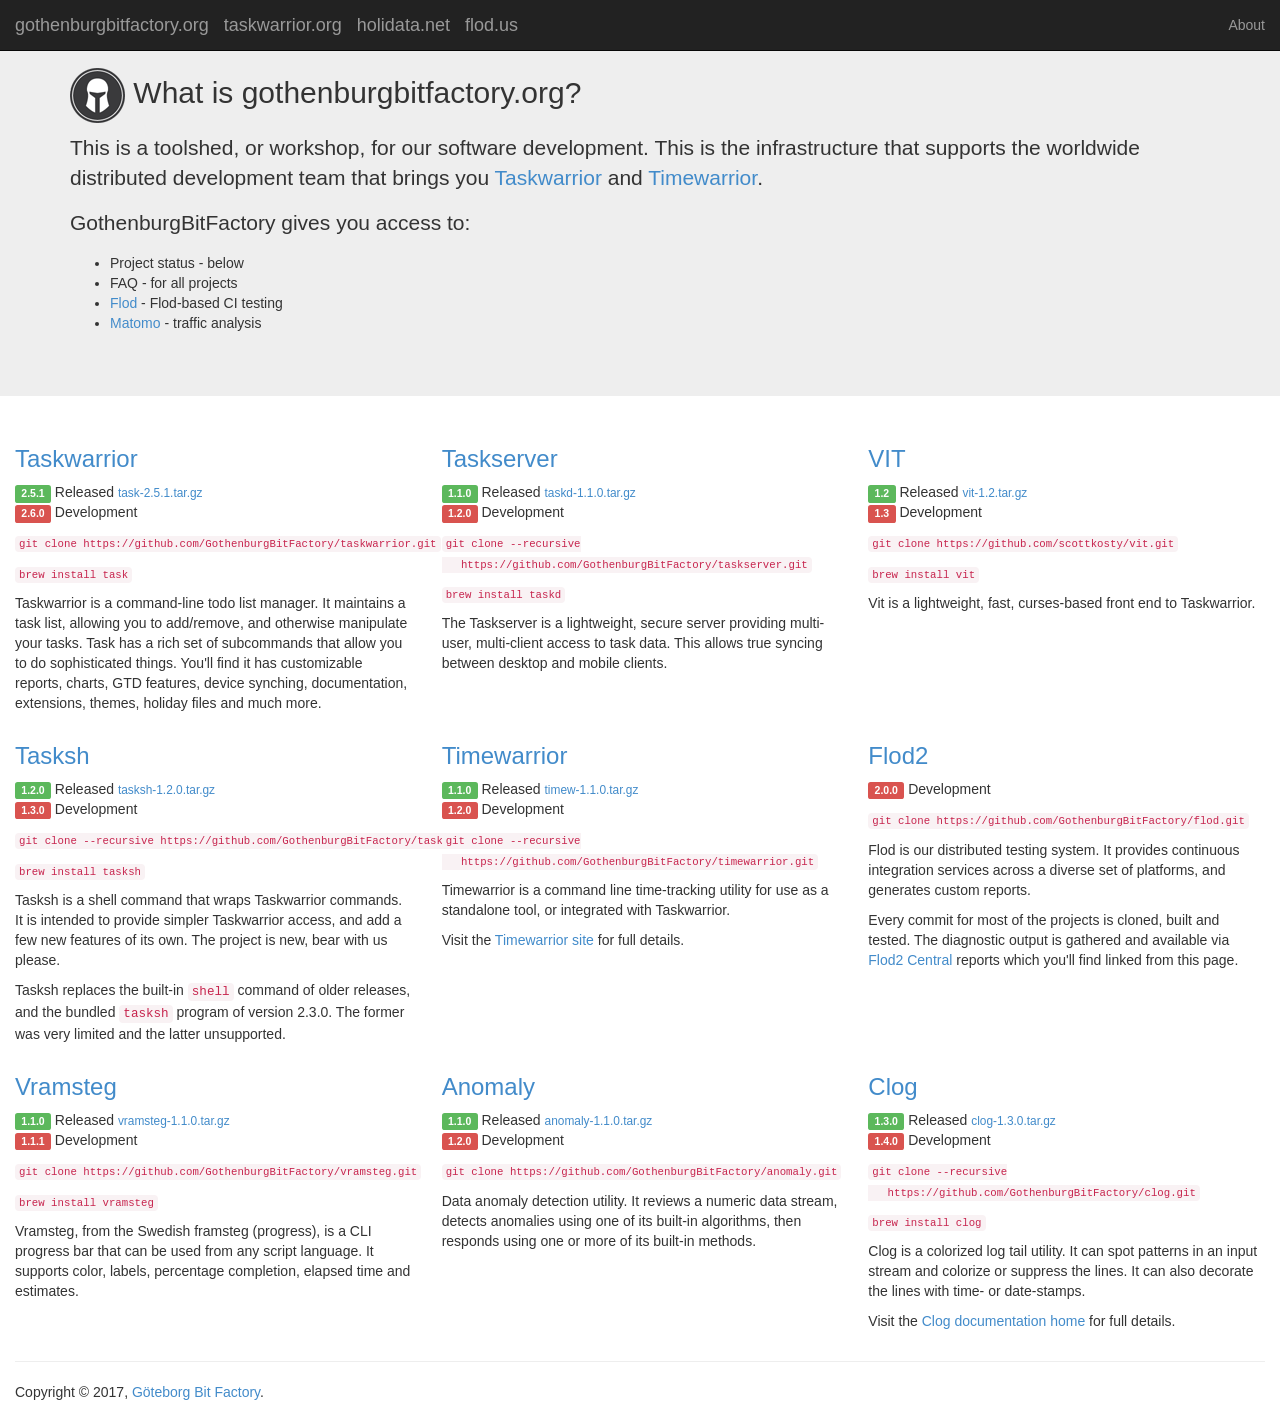
<file: index.html>
<!DOCTYPE html>
<html lang="en">
  <head>
    <meta charset="utf-8">
    <title>gothenburgbitfactory.org</title>
    <meta http-equiv="X-UA-Compatible" content="IE=edge">
    <meta name="viewport" content="width=device-width, initial-scale=1">
    <meta name="description" content="">
    <meta name="author" content="">
    <link rel="shortcut icon" href="/favicon.ico">

    <link href="/bootstrap/css/bootstrap.min.css" rel="stylesheet">
    <!--[if lt IE 9]>
      <script src="https://oss.maxcdn.com/libs/html5shiv/3.7.0/html5shiv.js"></script>
      <script src="https://oss.maxcdn.com/libs/respond.js/1.4.2/respond.min.js"></script>
    <![endif]-->
  </head>

  <body>
    <div class="navbar navbar-inverse navbar-fixed-top" role="navigation">
      <div class="container-fluid">
        <div class="navbar-header">
          <button type="button" class="navbar-toggle" data-toggle="collapse" data-target=".navbar-collapse">
            <span class="sr-only">Toggle navigation</span>
            <span class="icon-bar"></span>
            <span class="icon-bar"></span>
            <span class="icon-bar"></span>
          </button>
          <a class="navbar-brand" href="http://gothenburgbitfactory.org">gothenburgbitfactory.org</a>
          <a class="navbar-brand" href="http://taskwarrior.org">taskwarrior.org</a>
          <a class="navbar-brand" href="http://holidata.net">holidata.net</a>
          <a class="navbar-brand" href="http://flod.us">flod.us</a>
        </div>
        <div class="navbar-collapse collapse">
          <ul class="nav navbar-nav navbar-right">
            <li><a href="/about.html">About</a></li>
          </ul>
        </div>
      </div>
    </div>

    <div class="jumbotron">
      <div class="container">
        <h2><img src="tw-m.png" align="center" /> What is gothenburgbitfactory.org?</h2>
        <p>
          This is a toolshed, or workshop, for our software development. This
          is the infrastructure that supports the worldwide distributed
          development team that brings you
          <a href="https://taskwarrior.org">Taskwarrior</a> and
          <a href="https://timewarrior.net">Timewarrior</a>.
        </p>
        <p>
          GothenburgBitFactory gives you access to:
          <ul>
            <li>Project status - below</li>
            <li>FAQ - for all projects</li>
            <li><a href="https://central.gothenburgbitfactory.org">Flod</a> - Flod-based CI testing</li>
            <li><a href="http://see.gothenburgbitfactory.org/matomo">Matomo</a> - traffic analysis</li>
          </ul>
        </p>
      </div>
    </div>

    <div class="container-fluid">
      <div class="row">
        <div class="col-md-4 main">
          <h3><a href="projects/taskwarrior.html">Taskwarrior</a></h3>
          <p>
            <span class="label label-success">2.5.1</span> Released
            <small><a href="http://taskwarrior.org/download/task-2.5.1.tar.gz">task-2.5.1.tar.gz</a></small>
            <br />
            <span class="label label-danger">2.6.0</span> Development
            <!--
            <span class="label label-warning">2.5.1</span> Beta
            <small><a href="http://taskwarrior.org/download/task-2.5.1.beta1.tar.gz">task-2.5.1.beta1.tar.gz</a></small>
            -->
          </p>
          <p>
            <small><code>git clone https://github.com/GothenburgBitFactory/taskwarrior.git</code></small>
          </p>
          <p>
            <small><code>brew install task</code></small>
          </p>
          <p>
            Taskwarrior is a command-line todo list manager.
            It maintains a task list, allowing you to add/remove, and otherwise
            manipulate your tasks. Task has a rich set of subcommands that allow
            you to do sophisticated things. You'll find it has customizable
            reports, charts, GTD features, device synching, documentation,
            extensions, themes, holiday files and much more.
          </p>
        </div>

        <div class="col-md-4 main">
          <h3><a href="projects/taskd.html">Taskserver</a></h3>
          <p>
            <span class="label label-success">1.1.0</span> Released
            <small><a href="http://taskwarrior.org/download/taskd-1.1.0.tar.gz">taskd-1.1.0.tar.gz</a></small>
            <br />
            <span class="label label-danger">1.2.0</span> Development
          </p>
          <p>
            <small><code>git clone --recursive<br />&nbsp;&nbsp;&nbsp;https://github.com/GothenburgBitFactory/taskserver.git</code></small>
          </p>
          <p>
            <small><code>brew install taskd</code></small>
          </p>
          <p>
            The Taskserver is a lightweight, secure server providing
            multi-user, multi-client access to task data. This allows true
            syncing between desktop and mobile clients.
          </p>
        </div>

        <div class="col-md-4 main">
          <h3><a href="projects/vit.html">VIT</a></h3>
          <p>
            <span class="label label-success">1.2</span> Released
            <small><a href="http://taskwarrior.org/download/vit-1.2.tar.gz">vit-1.2.tar.gz</a></small>
            <br />
            <span class="label label-danger">1.3</span> Development
          </p>
          <p>
            <small><code>git clone https://github.com/scottkosty/vit.git</code></small>
          </p>
          <p>
            <small><code>brew install vit</code></small>
          </p>
          <p>
            Vit is a lightweight, fast, curses-based front end to Taskwarrior.
          </p>
        </div>
      </div>

      <div class="row">
        <div class="col-md-4 main">
          <h3><a href="projects/tasksh.html">Tasksh</a></h3>
          <p>
            <span class="label label-success">1.2.0</span> Released
            <small><a href="http://taskwarrior.org/download/tasksh-1.2.0.tar.gz">tasksh-1.2.0.tar.gz</a></small>
            <br />
            <span class="label label-danger">1.3.0</span> Development
          </p>
          <p>
            <small><code>git clone --recursive https://github.com/GothenburgBitFactory/taskshell.git</code></small>
          </p>
          <p>
            <small><code>brew install tasksh</code></small>
          </p>
          <p>
            Tasksh is a shell command that wraps Taskwarrior commands. It is
            intended to provide simpler Taskwarrior access, and add a few new
            features of its own. The project is new, bear with us please.
          </p>
          <p>
            Tasksh replaces the built-in <code>shell</code> command of older
            releases, and the bundled <code>tasksh</code> program of version
            2.3.0. The former was very limited and the latter unsupported.
          </p>
        </div>

        <div class="col-md-4 main">
          <h3><a href="projects/timewarrior.html">Timewarrior</a></h3>
          <p>
            <span class="label label-success">1.1.0</span> Released
            <small><a href="http://taskwarrior.org/download/timew-1.1.0.tar.gz">timew-1.1.0.tar.gz</a></small>
            <br />
            <span class="label label-danger">1.2.0</span> Development
          </p>
          <p>
            <small><code>git clone --recursive<br />&nbsp;&nbsp;&nbsp;https://github.com/GothenburgBitFactory/timewarrior.git</code></small>
          </p>
          <p>
            Timewarrior is a command line time-tracking utility for use as a
            standalone tool, or integrated with Taskwarrior.
          </p>
          <p>
            Visit the
            <a href="https://timewarrior.net">Timewarrior site</a>
            for full details.
          </p>
        </div>

        <div class="col-md-4 main">
          <h3><a href="http://flod.us/index2.html">Flod2</a></h3>
          <p>
            <span class="label label-danger">2.0.0</span> Development
          </p>
          <p>
            <small><code>git clone https://github.com/GothenburgBitFactory/flod.git</code></small>
          </p>
          <p>
            Flod is our distributed testing system.  It provides continuous
            integration services across a diverse set of platforms, and
            generates custom reports.
          </p>
          <p>
            Every commit for most of the projects is cloned, built and tested.
            The diagnostic output is gathered and available via
            <a href="https://central.gothenburgbitfactory.org/">Flod2 Central</a>
            reports which you'll find linked from this page.
          </p>
        </div>
      </div>

      <div class="row">
        <div class="col-md-4 main">
          <h3><a href="projects/vramsteg.html">Vramsteg</a></h3>
          <p>
            <span class="label label-success">1.1.0</span> Released
            <small><a href="http://gothenburgbitfactory.org/download/vramsteg-1.1.0.tar.gz">vramsteg-1.1.0.tar.gz</a></small>
            <br />
            <span class="label label-danger">1.1.1</span> Development
          </p>
          <p>
            <small><code>git clone https://github.com/GothenburgBitFactory/vramsteg.git</code></small>
          </p>
          <p>
            <small><code>brew install vramsteg</code></small>
          </p>
          <p>
            Vramsteg, from the Swedish framsteg (progress), is a CLI progress
            bar that can be used from any script language.  It supports color,
            labels, percentage completion, elapsed time and estimates.
          </p>
        </div>

        <div class="col-md-4 main">
          <h3><a href="projects/anomaly.html">Anomaly</a></h3>
          <p>
            <span class="label label-success">1.1.0</span> Released
            <small><a href="http://gothenburgbitfactory.org/download/anomaly-1.1.0.tar.gz">anomaly-1.1.0.tar.gz</a></small>
            <br />
            <span class="label label-danger">1.2.0</span> Development
          </p>
          <p>
            <small><code>git clone https://github.com/GothenburgBitFactory/anomaly.git</code></small>
          </p>
          <p>
            Data anomaly detection utility.  It reviews a numeric data stream,
            detects anomalies using one of its built-in algorithms, then
            responds using one or more of its built-in methods.
          </p>
        </div>

        <div class="col-md-4 main">
          <h3><a href="https://taskwarrior.org/docs/clog">Clog</a></h3>
          <p>
            <span class="label label-success">1.3.0</span> Released
            <small><a href="http://gothenburgbitfactory.org/download/clog-1.3.0.tar.gz">clog-1.3.0.tar.gz</a></small>
            <br />
            <span class="label label-danger">1.4.0</span> Development
          </p>
          <p>
            <small><code>git clone --recursive<br />&nbsp;&nbsp;&nbsp;https://github.com/GothenburgBitFactory/clog.git</code></small>
          </p>
          <p>
            <small><code>brew install clog</code></small>
          </p>
          <p>
            Clog is a colorized log tail utility.  It can spot patterns in an
            input stream and colorize or suppress the lines.  It can also
            decorate the lines with time- or date-stamps.
          </p>
          <p>
            Visit the
            <a href="https://taskwarrior.org/docs/clog">Clog documentation home</a>
            for full details.
          </p>
        </div>
      </div>

      <hr>
      <footer>
        Copyright &copy; 2017, <a href="/about.html">Göteborg Bit Factory</a>.
      </footer>
    </div>

    <script src="https://code.jquery.com/jquery-1.10.2.min.js"></script>
    <script src="/bootstrap/js/bootstrap.min.js"></script>
  </body>
</html>
</file>
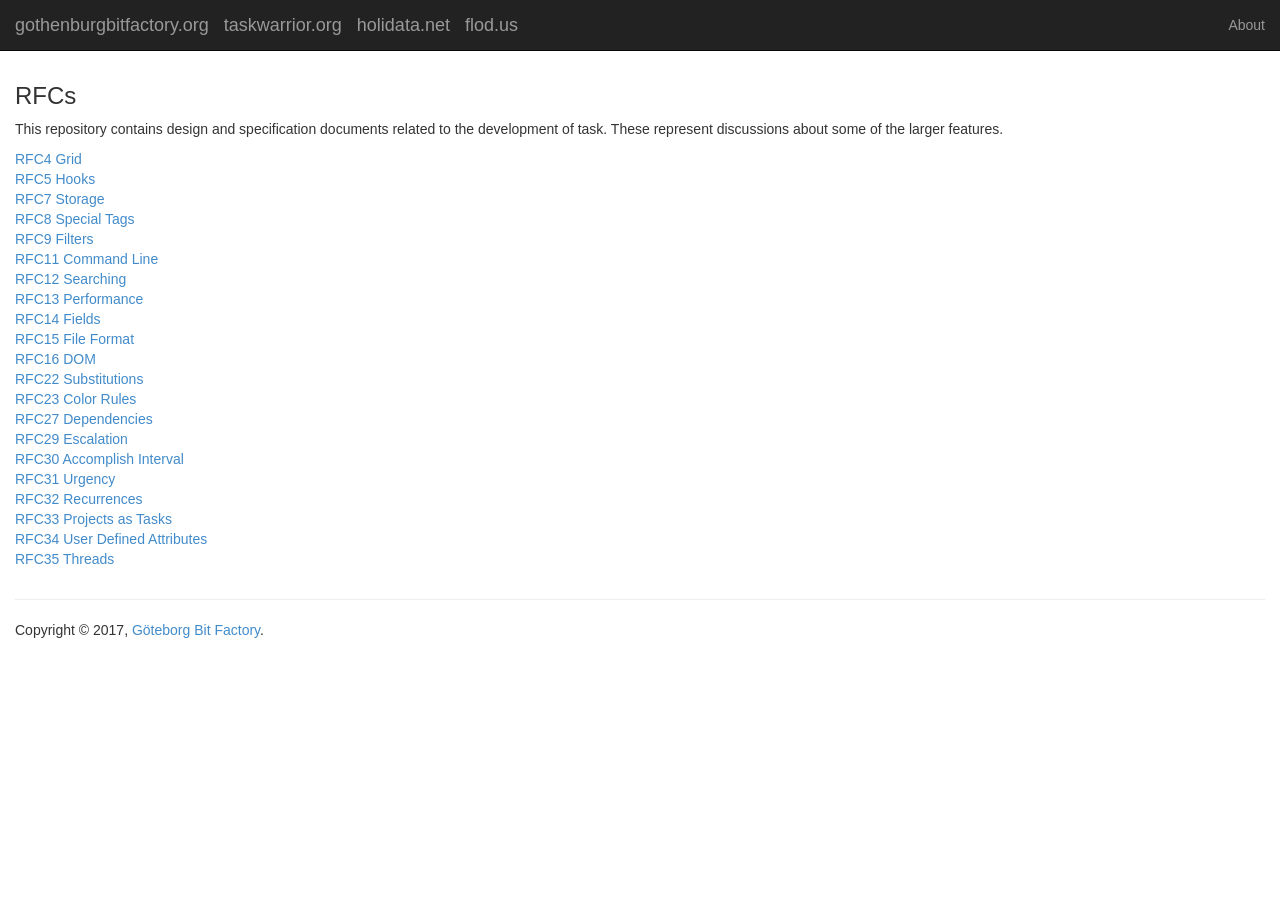
<file: rfcs/index.html>
<!DOCTYPE html>
<html lang="en">
  <head>
    <meta charset="utf-8">
    <title>gothenburgbitfactory.org</title>
    <meta http-equiv="X-UA-Compatible" content="IE=edge">
    <meta name="viewport" content="width=device-width, initial-scale=1">
    <meta name="description" content="">
    <meta name="author" content="">
    <link rel="shortcut icon" href="/favicon.ico">

    <link href="/bootstrap/css/bootstrap.min.css" rel="stylesheet">
    <!--[if lt IE 9]>
      <script src="https://oss.maxcdn.com/libs/html5shiv/3.7.0/html5shiv.js"></script>
      <script src="https://oss.maxcdn.com/libs/respond.js/1.4.2/respond.min.js"></script>
    <![endif]-->
  </head>

  <body>
    <div class="navbar navbar-inverse navbar-fixed-top" role="navigation">
      <div class="container-fluid">
        <div class="navbar-header">
          <button type="button" class="navbar-toggle" data-toggle="collapse" data-target=".navbar-collapse">
            <span class="sr-only">Toggle navigation</span>
            <span class="icon-bar"></span>
            <span class="icon-bar"></span>
            <span class="icon-bar"></span>
          </button>
          <a class="navbar-brand" href="http://gothenburgbitfactory.org">gothenburgbitfactory.org</a>
          <a class="navbar-brand" href="http://taskwarrior.org">taskwarrior.org</a>
          <a class="navbar-brand" href="http://holidata.net">holidata.net</a>
          <a class="navbar-brand" href="http://flod.us">flod.us</a>
        </div>
        <div class="navbar-collapse collapse">
          <ul class="nav navbar-nav navbar-right">
            <!-- Use class="active" -->
            <li><a href="/about.html">About</a></li>
          </ul>
        </div>
      </div>
    </div>
    <h2>&nbsp;</h2>

    <div class="container-fluid">
      <div class="row">
        <div class="col-md-12 main">
          <h3>RFCs</h3>
          <p>
            This repository contains design and specification documents related
            to the development of task.  These represent discussions about some
            of the larger features.
          </p>
          <p>
            <a href="gitweb/gitweb.cgi?p=rfc.git;a=blob_plain;f=rfc4-grid.txt;hb=HEAD">RFC4 Grid</a><br>
            <a href="gitweb/gitweb.cgi?p=rfc.git;a=blob_plain;f=rfc5-hooks.txt;hb=HEAD">RFC5 Hooks</a><br>
            <a href="gitweb/gitweb.cgi?p=rfc.git;a=blob_plain;f=rfc7-storage.txt;hb=HEAD">RFC7 Storage</a><br>
            <a href="gitweb/gitweb.cgi?p=rfc.git;a=blob_plain;f=rfc8-special-tags.txt;hb=HEAD">RFC8 Special Tags</a><br>
            <a href="gitweb/gitweb.cgi?p=rfc.git;a=blob_plain;f=rfc9-filters.txt;hb=HEAD">RFC9 Filters</a><br>
            <a href="gitweb/gitweb.cgi?p=rfc.git;a=blob_plain;f=rfc11-command-line.txt;hb=HEAD">RFC11 Command Line</a><br>
            <a href="gitweb/gitweb.cgi?p=rfc.git;a=blob_plain;f=rfc12-searching.txt;hb=HEAD">RFC12 Searching</a><br>
            <a href="gitweb/gitweb.cgi?p=rfc.git;a=blob_plain;f=rfc13-performance.txt;hb=HEAD">RFC13 Performance</a><br>
            <a href="gitweb/gitweb.cgi?p=rfc.git;a=blob_plain;f=rfc14-fields.txt;hb=HEAD">RFC14 Fields</a><br>
            <a href="gitweb/gitweb.cgi?p=rfc.git;a=blob_plain;f=rfc15-file-format.txt;hb=HEAD">RFC15 File Format</a><br>
            <a href="gitweb/gitweb.cgi?p=rfc.git;a=blob_plain;f=rfc16-dom.txt;hb=HEAD">RFC16 DOM</a><br>
            <a href="gitweb/gitweb.cgi?p=rfc.git;a=blob_plain;f=rfc22-substitutions.txt;hb=HEAD">RFC22 Substitutions</a><br>
            <a href="gitweb/gitweb.cgi?p=rfc.git;a=blob_plain;f=rfc23-color-rules.txt;hb=HEAD">RFC23 Color Rules</a><br>
            <a href="gitweb/gitweb.cgi?p=rfc.git;a=blob_plain;f=rfc27-dependencies.txt;hb=HEAD">RFC27 Dependencies</a><br>
            <a href="gitweb/gitweb.cgi?p=rfc.git;a=blob_plain;f=rfc29-escalation.txt;hb=HEAD">RFC29 Escalation</a><br>
            <a href="gitweb/gitweb.cgi?p=rfc.git;a=blob_plain;f=rfc30-accomplishinterval.txt;hb=HEAD">RFC30 Accomplish Interval</a><br>
            <a href="gitweb/gitweb.cgi?p=rfc.git;a=blob_plain;f=rfc31-urgency.txt;hb=HEAD">RFC31 Urgency</a><br>
            <a href="gitweb/gitweb.cgi?p=rfc.git;a=blob_plain;f=rfc32-recurrences.txt;hb=HEAD">RFC32 Recurrences</a><br>
            <a href="gitweb/gitweb.cgi?p=rfc.git;a=blob_plain;f=rfc33-projects-as-tasks.txt;hb=HEAD">RFC33 Projects as Tasks</a><br>
            <a href="gitweb/gitweb.cgi?p=rfc.git;a=blob_plain;f=rfc34-uda.txt;hb=HEAD">RFC34 User Defined Attributes</a><br>
            <a href="gitweb/gitweb.cgi?p=rfc.git;a=blob_plain;f=rfc35-threads.txt;hb=HEAD">RFC35 Threads</a><br>
          </p>
        </div>
      </div>

      <hr>
      <footer>
        Copyright &copy; 2017, <a href="/about.html">Göteborg Bit Factory</a>.
      </footer>
    </div>

    <script src="https://code.jquery.com/jquery-1.10.2.min.js"></script>
    <script src="/bootstrap/js/bootstrap.min.js"></script>
  </body>
</html>
</file>
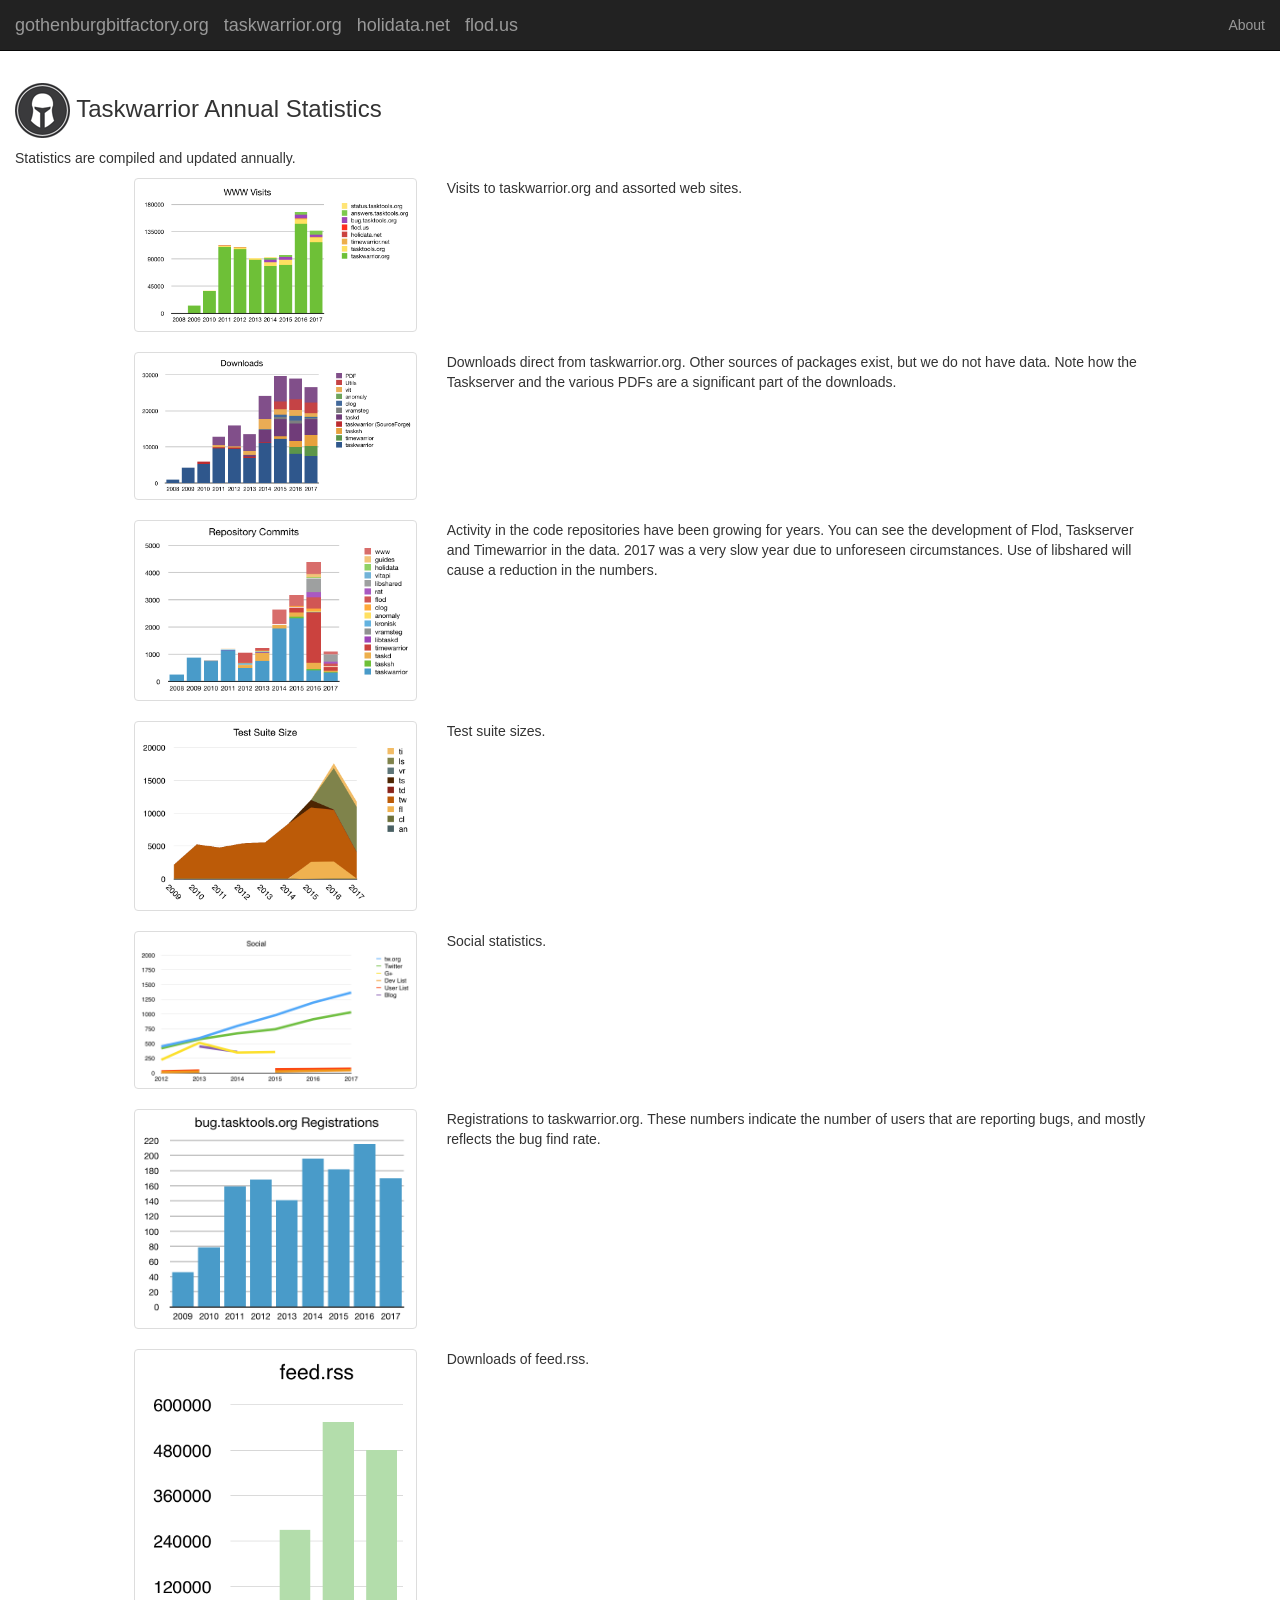
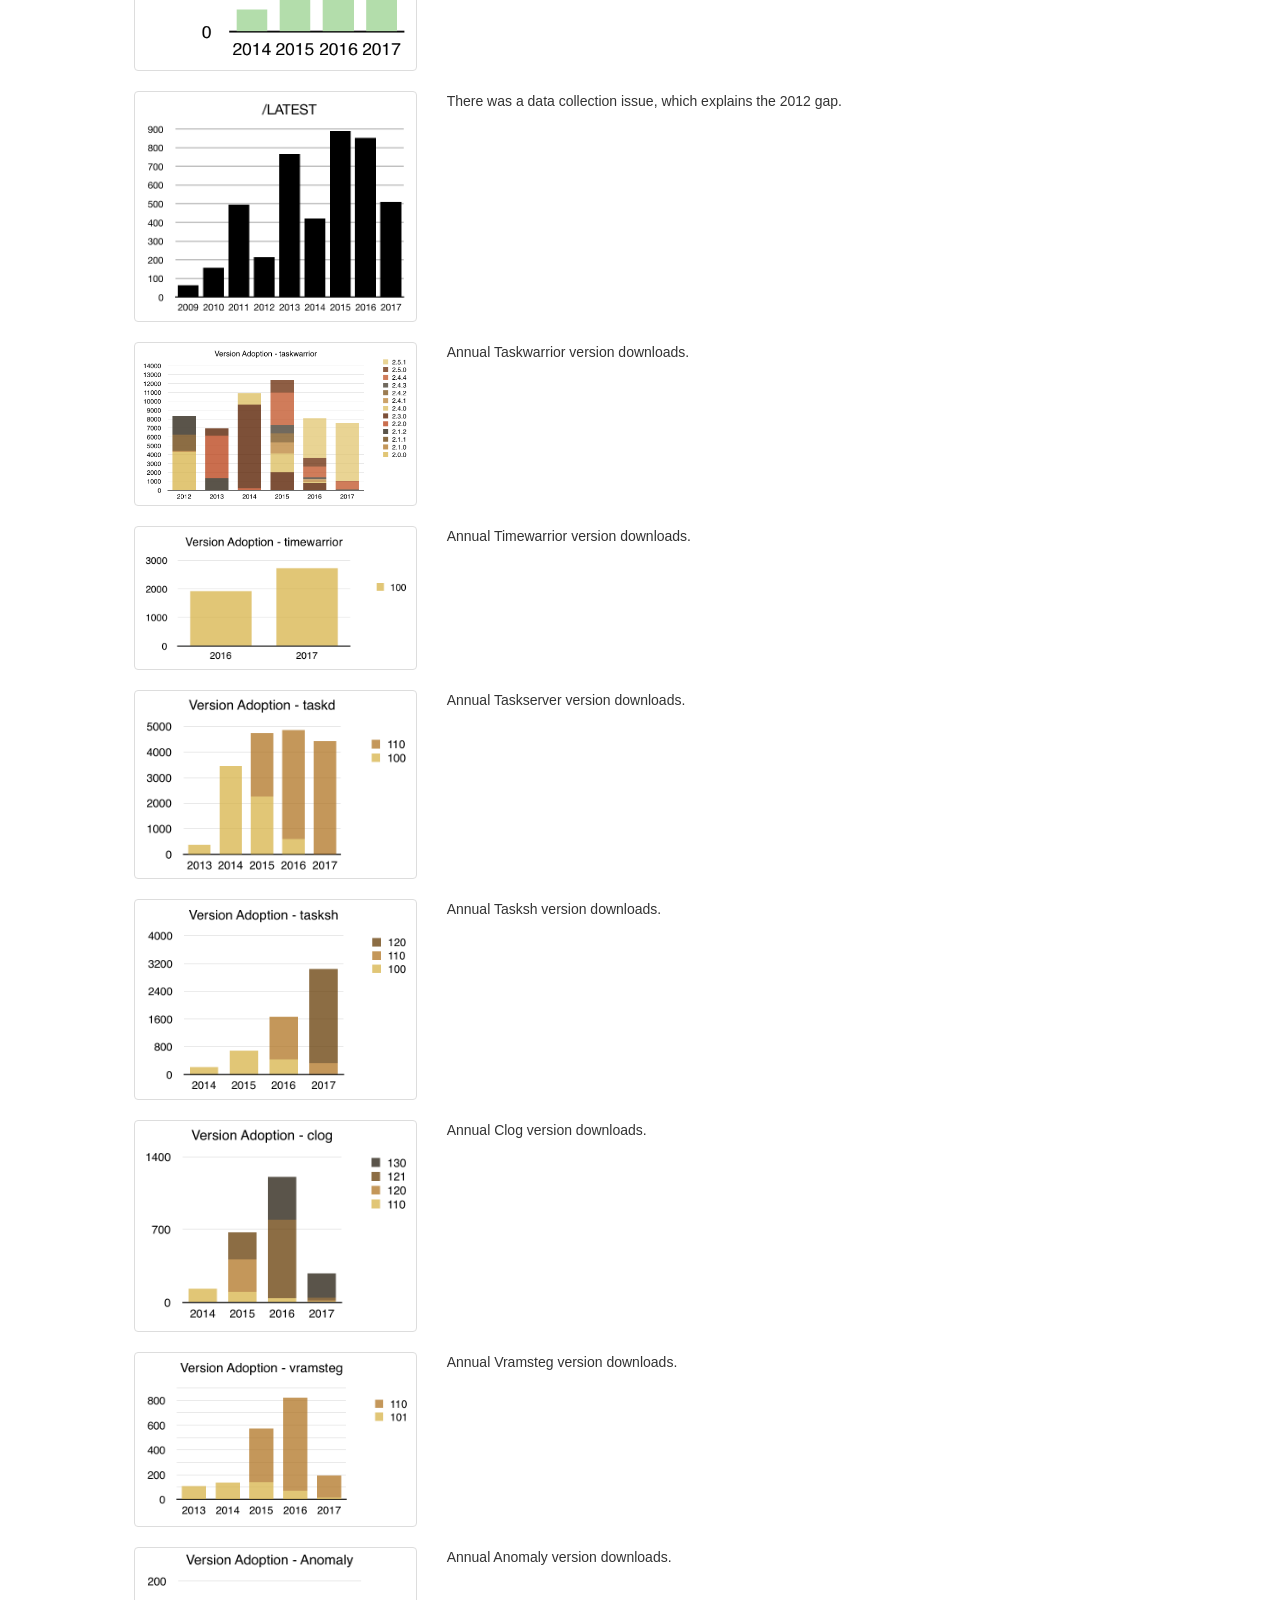
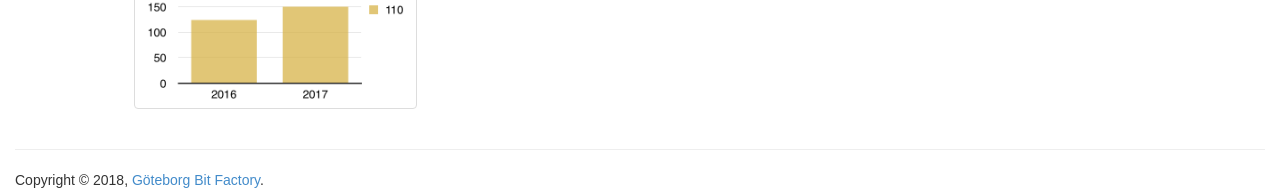
<file: stats/index.html>
<!DOCTYPE html>
<html lang="en">
  <head>
    <meta charset="utf-8">
    <title>gothenburgbitfactory.org</title>
    <meta http-equiv="X-UA-Compatible" content="IE=edge">
    <meta name="viewport" content="width=device-width, initial-scale=1">
    <meta name="description" content="">
    <meta name="author" content="">
    <link rel="shortcut icon" href="/favicon.ico">

    <link href="/bootstrap/css/bootstrap.min.css" rel="stylesheet">
    <!--[if lt IE 9]>
      <script src="https://oss.maxcdn.com/libs/html5shiv/3.7.0/html5shiv.js"></script>
      <script src="https://oss.maxcdn.com/libs/respond.js/1.4.2/respond.min.js"></script>
    <![endif]-->
  </head>

  <body>
    <div class="navbar navbar-inverse navbar-fixed-top" role="navigation">
      <div class="container-fluid">
        <div class="navbar-header">
          <button type="button" class="navbar-toggle" data-toggle="collapse" data-target=".navbar-collapse">
            <span class="sr-only">Toggle navigation</span>
            <span class="icon-bar"></span>
            <span class="icon-bar"></span>
            <span class="icon-bar"></span>
          </button>
          <a class="navbar-brand" href="http://gothenburgbitfactory.org">gothenburgbitfactory.org</a>
          <a class="navbar-brand" href="http://taskwarrior.org">taskwarrior.org</a>
          <a class="navbar-brand" href="http://holidata.net">holidata.net</a>
          <a class="navbar-brand" href="http://flod.us">flod.us</a>
        </div>
        <div class="navbar-collapse collapse">
          <ul class="nav navbar-nav navbar-right">
            <!-- Use class="active" -->
            <li><a href="/about.html">About</a></li>
          </ul>
        </div>
      </div>
    </div>
    <h2>&nbsp;</h2>

    <div class="container-fluid">
      <div class="row">
        <div class="col-md-12">
          <h3><img align="center" src="logo-s.png" /> Taskwarrior Annual Statistics</h3>
          <p>
            Statistics are compiled and updated annually.
          </p>
        </div>

        <div class="col-md-12">
          <div class="col-md-1"></div>
          <div class="col-md-3">
            <a href="visits.png" class="thumbnail">
              <img src="visits.png" />
            </a>
          </div>
          <div class="col-md-7">
            Visits to taskwarrior.org and assorted web sites.
          </div>
          <div class="col-md-1"></div>
        </div>

        <div class="col-md-12">
          <div class="col-md-1"></div>
          <div class="col-md-3">
            <a href="downloads.png" class="thumbnail">
              <img src="downloads.png" />
            </a>
          </div>
          <div class="col-md-7">
            Downloads direct from taskwarrior.org.
            Other sources of packages exist, but we do not have data.
            Note how the Taskserver and the various PDFs are a significant part of the downloads.
          </div>
          <div class="col-md-1"></div>
        </div>

        <div class="col-md-12">
          <div class="col-md-1"></div>
          <div class="col-md-3">
            <a href="commits.png" class="thumbnail">
              <img src="commits.png" />
            </a>
          </div>
          <div class="col-md-7">
            Activity in the code repositories have been growing for years.

            You can see the development of Flod, Taskserver and Timewarrior in
            the data.

            2017 was a very slow year due to unforeseen circumstances.

            Use of libshared will cause a reduction in the numbers.
          </div>
          <div class="col-md-1"></div>
        </div>

        <div class="col-md-12">
          <div class="col-md-1"></div>
          <div class="col-md-3">
            <a href="testing.png" class="thumbnail">
              <img src="testing.png" />
            </a>
          </div>
          <div class="col-md-7">
            Test suite sizes.
          </div>
          <div class="col-md-1"></div>
        </div>

        <div class="col-md-12">
          <div class="col-md-1"></div>
          <div class="col-md-3">
            <a href="social.png" class="thumbnail">
              <img src="social.png" />
            </a>
          </div>
          <div class="col-md-7">
            Social statistics.
          </div>
          <div class="col-md-1"></div>
        </div>

        <div class="col-md-12">
          <div class="col-md-1"></div>
          <div class="col-md-3">
            <a href="registrations.png" class="thumbnail">
              <img src="registrations.png" />
            </a>
          </div>
          <div class="col-md-7">
            Registrations to taskwarrior.org.  These numbers indicate the number of
            users that are reporting bugs, and mostly reflects the bug find rate.
          </div>
          <div class="col-md-1"></div>
        </div>

        <div class="col-md-12">
          <div class="col-md-1"></div>
          <div class="col-md-3">
            <a href="feed.png" class="thumbnail">
              <img src="feed.png" />
            </a>
          </div>
          <div class="col-md-7">
            Downloads of feed.rss.
          </div>
          <div class="col-md-1"></div>
        </div>

        <div class="col-md-12">
          <div class="col-md-1"></div>
          <div class="col-md-3">
            <a href="latest.png" class="thumbnail">
              <img src="latest.png" />
            </a>
          </div>
          <div class="col-md-7">
            There was a data collection issue, which explains the 2012 gap.
          </div>
          <div class="col-md-1"></div>
        </div>

        <div class="col-md-12">
          <div class="col-md-1"></div>
          <div class="col-md-3">
            <a href="tw_adoption.png" class="thumbnail">
              <img src="tw_adoption.png" />
            </a>
          </div>
          <div class="col-md-7">
            Annual Taskwarrior version downloads.
          </div>
          <div class="col-md-1"></div>
        </div>

        <div class="col-md-12">
          <div class="col-md-1"></div>
          <div class="col-md-3">
            <a href="ti_adoption.png" class="thumbnail">
              <img src="ti_adoption.png" />
            </a>
          </div>
          <div class="col-md-7">
            Annual Timewarrior version downloads.
          </div>
          <div class="col-md-1"></div>
        </div>

        <div class="col-md-12">
          <div class="col-md-1"></div>
          <div class="col-md-3">
            <a href="td_adoption.png" class="thumbnail">
              <img src="td_adoption.png" />
            </a>
          </div>
          <div class="col-md-7">
            Annual Taskserver version downloads.
          </div>
          <div class="col-md-1"></div>
        </div>

        <div class="col-md-12">
          <div class="col-md-1"></div>
          <div class="col-md-3">
            <a href="ts_adoption.png" class="thumbnail">
              <img src="ts_adoption.png" />
            </a>
          </div>
          <div class="col-md-7">
            Annual Tasksh version downloads.
          </div>
          <div class="col-md-1"></div>
        </div>

        <div class="col-md-12">
          <div class="col-md-1"></div>
          <div class="col-md-3">
            <a href="cl_adoption.png" class="thumbnail">
              <img src="cl_adoption.png" />
            </a>
          </div>
          <div class="col-md-7">
            Annual Clog version downloads.
          </div>
          <div class="col-md-1"></div>
        </div>

        <div class="col-md-12">
          <div class="col-md-1"></div>
          <div class="col-md-3">
            <a href="vr_adoption.png" class="thumbnail">
              <img src="vr_adoption.png" />
            </a>
          </div>
          <div class="col-md-7">
            Annual Vramsteg version downloads.
          </div>
          <div class="col-md-1"></div>
        </div>

        <div class="col-md-12">
          <div class="col-md-1"></div>
          <div class="col-md-3">
            <a href="an_adoption.png" class="thumbnail">
              <img src="an_adoption.png" />
            </a>
          </div>
          <div class="col-md-7">
            Annual Anomaly version downloads.
          </div>
          <div class="col-md-1"></div>
        </div>
      </div>

      <hr>
      <footer>
        Copyright &copy; 2018, <a href="/about.html">Göteborg Bit Factory</a>.
      </footer>
    </div>

    <script src="https://code.jquery.com/jquery-1.10.2.min.js"></script>
    <script src="/bootstrap/js/bootstrap.min.js"></script>
  </body>
</html>
</file>
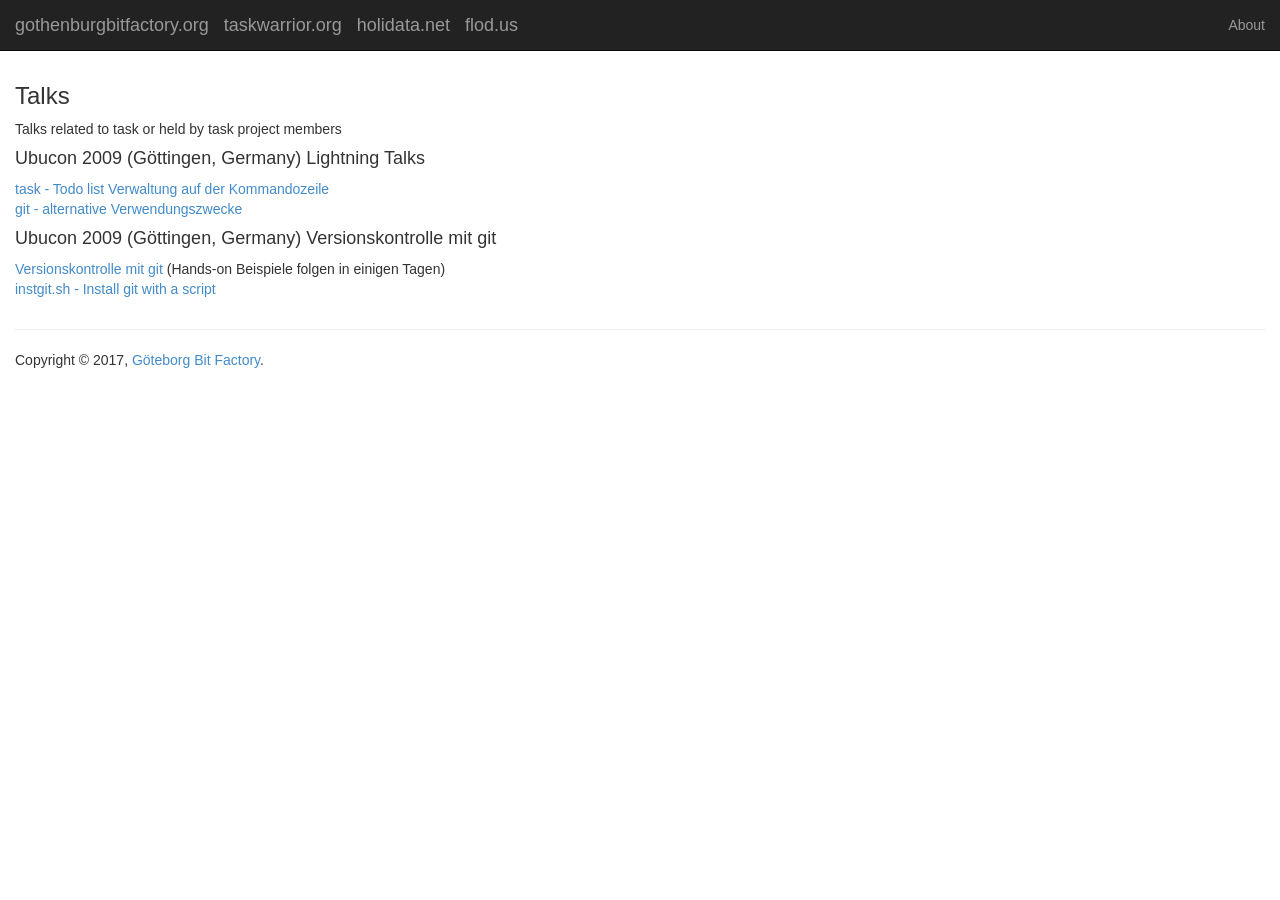
<file: talks/index.html>
<!DOCTYPE html>
<html lang="en">
  <head>
    <meta charset="utf-8">
    <title>gothenburgbitfactory.org</title>
    <meta http-equiv="X-UA-Compatible" content="IE=edge">
    <meta name="viewport" content="width=device-width, initial-scale=1">
    <meta name="description" content="">
    <meta name="author" content="">
    <link rel="shortcut icon" href="/favicon.ico">

    <link href="/bootstrap/css/bootstrap.min.css" rel="stylesheet">
    <!--[if lt IE 9]>
      <script src="https://oss.maxcdn.com/libs/html5shiv/3.7.0/html5shiv.js"></script>
      <script src="https://oss.maxcdn.com/libs/respond.js/1.4.2/respond.min.js"></script>
    <![endif]-->
  </head>

  <body>
    <div class="navbar navbar-inverse navbar-fixed-top" role="navigation">
      <div class="container-fluid">
        <div class="navbar-header">
          <button type="button" class="navbar-toggle" data-toggle="collapse" data-target=".navbar-collapse">
            <span class="sr-only">Toggle navigation</span>
            <span class="icon-bar"></span>
            <span class="icon-bar"></span>
            <span class="icon-bar"></span>
          </button>
          <a class="navbar-brand" href="http://gothenburgbitfactory.org">gothenburgbitfactory.org</a>
          <a class="navbar-brand" href="http://taskwarrior.org">taskwarrior.org</a>
          <a class="navbar-brand" href="http://holidata.net">holidata.net</a>
          <a class="navbar-brand" href="http://flod.us">flod.us</a>
        </div>
        <div class="navbar-collapse collapse">
          <ul class="nav navbar-nav navbar-right">
            <!-- Use class="active" -->
            <li><a href="/about.html">About</a></li>
          </ul>
        </div>
      </div>
    </div>
    <h2>&nbsp;</h2>

    <div class="container-fluid">
      <div class="row">
        <div class="col-md-12 main">
          <h3>Talks</h3>
          <p>
            Talks related to task or held by task project members
          </p>

          <h4>Ubucon 2009 (Göttingen, Germany) Lightning Talks</h4>
          <p>
            <a href="http://gothenburgbitfactory.org/talks/lt-task.pdf">task - Todo list Verwaltung auf der Kommandozeile</a><br>
            <a href="http://gothenburgbitfactory.org/talks/lt-git.pdf">git - alternative Verwendungszwecke</a>
          </p>

          <h4>Ubucon 2009 (Göttingen, Germany) Versionskontrolle mit git</h4>
          <p>
            <a href="http://gothenburgbitfactory.org/talks/git.pdf">Versionskontrolle mit git</a> (Hands-on Beispiele folgen in einigen Tagen)<br>
            <a href="http://gothenburgbitfactory.org/talks/instgit.sh">instgit.sh - Install git with a script</a>
          </p>
        </div>
      </div>

      <hr>
      <footer>
        Copyright &copy; 2017, <a href="/about.html">Göteborg Bit Factory</a>.
      </footer>
    </div>

    <script src="https://code.jquery.com/jquery-1.10.2.min.js"></script>
    <script src="/bootstrap/js/bootstrap.min.js"></script>
  </body>
</html>
</file>
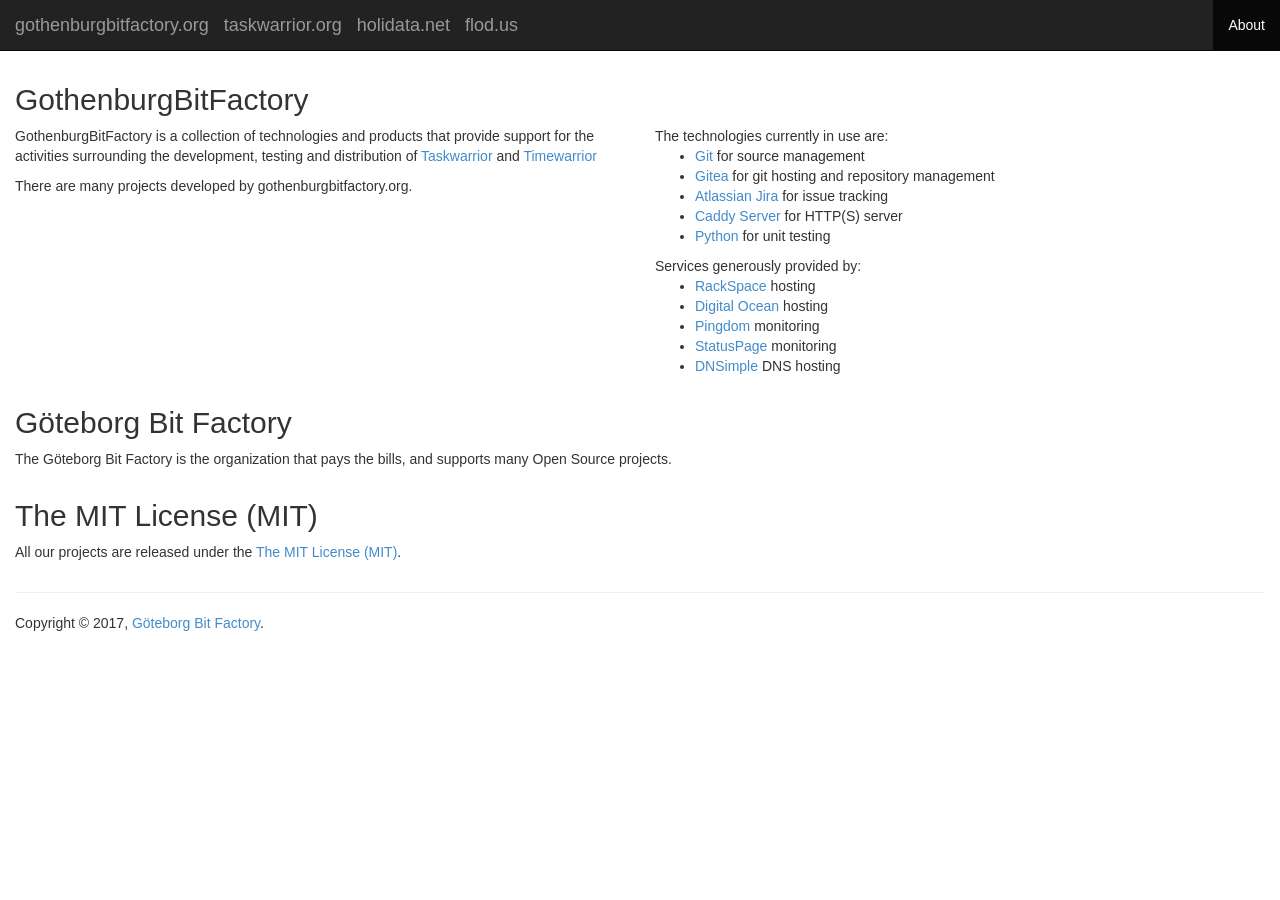
<file: about.html>
<!DOCTYPE html>
<html lang="en">
  <head>
    <meta charset="utf-8">
    <title>gothenburgbitfactory.org</title>
    <meta http-equiv="X-UA-Compatible" content="IE=edge">
    <meta name="viewport" content="width=device-width, initial-scale=1">
    <meta name="description" content="">
    <meta name="author" content="">
    <link rel="shortcut icon" href="/favicon.ico">

    <link href="/bootstrap/css/bootstrap.min.css" rel="stylesheet">
    <!--[if lt IE 9]>
      <script src="https://oss.maxcdn.com/libs/html5shiv/3.7.0/html5shiv.js"></script>
      <script src="https://oss.maxcdn.com/libs/respond.js/1.4.2/respond.min.js"></script>
    <![endif]-->
  </head>

  <body>
    <div class="navbar navbar-inverse navbar-fixed-top" role="navigation">
      <div class="container-fluid">
        <div class="navbar-header">
          <button type="button" class="navbar-toggle" data-toggle="collapse" data-target=".navbar-collapse">
            <span class="sr-only">Toggle navigation</span>
            <span class="icon-bar"></span>
            <span class="icon-bar"></span>
            <span class="icon-bar"></span>
          </button>
          <a class="navbar-brand" href="http://gothenburgbitfactory.org">gothenburgbitfactory.org</a>
          <a class="navbar-brand" href="http://taskwarrior.org">taskwarrior.org</a>
          <a class="navbar-brand" href="http://holidata.net">holidata.net</a>
          <a class="navbar-brand" href="http://flod.us">flod.us</a>
        </div>
        <div class="navbar-collapse collapse">
          <ul class="nav navbar-nav navbar-right">
            <li class="active"><a href="/about.html">About</a></li>
          </ul>
        </div>
      </div>
    </div>
    <h2>&nbsp;</h2>

    <div class="container-fluid">
      <div class="row">
        <div class="col-md-6 main">
          <h2>GothenburgBitFactory</h2>
          <p>
            GothenburgBitFactory is a collection of technologies and products that provide
            support for the activities surrounding the development, testing and distribution of
            <a href="https://taskwarrior.org">Taskwarrior</a> and
            <a href="https://timewarrior.net">Timewarrior</a>
          </p>
          <p>
            There are many projects developed by gothenburgbitfactory.org.
          </p>
        </div>

        <div class="col-md-6 main">
          <h2>&nbsp;</h2>
          The technologies currently in use are:
          <ul>
            <li><a href="http://git-scm.org">Git</a> for source management</li>
            <li><a href="https://gitea.io/en-US/">Gitea</a> for git hosting and repository management</li>
            <li><a href="https://www.atlassian.com/software/jira">Atlassian Jira</a> for issue tracking</li>
            <li><a href="https://caddyserver.com/">Caddy Server</a> for HTTP(S) server</li>
            <li><a href="http://www.python.org">Python</a> for unit testing</li>
          </ul>
          Services generously provided by:
          <ul>
            <li><a href="http://www.rackspace.com">RackSpace</a> hosting</li>
            <li><a href="http://www.digitalocean.com">Digital Ocean</a> hosting</li>
            <li><a href="http://www.pingdom.com">Pingdom</a> monitoring</li>
            <li><a href="https://www.statuspage.io">StatusPage</a> monitoring</li>
            <li><a href="http://www.dnsimple.com">DNSimple</a> DNS hosting</li>
          </ul>
        </div>
      </div>

      <div class="row">
        <div class="col-md-12 main">
          <h2>Göteborg Bit Factory</h2>
          <p>
            The Göteborg Bit Factory is the organization that pays the bills,
            and supports many Open Source projects.
          </p>
        </div>
      </div>

      <div class="row">
        <div class="col-md-12 main">
          <h2>The MIT License (MIT)</h2>
          <p>
            All our projects are released under the <a href="license.html">The MIT License (MIT)</a>.
          </p>
        </div>
      </div>

      <hr>
      <footer>
        Copyright &copy; 2017, <a href="/about.html">Göteborg Bit Factory</a>.
      </footer>
    </div>

    <script src="https://code.jquery.com/jquery-1.10.2.min.js"></script>
    <script src="/bootstrap/js/bootstrap.min.js"></script>
  </body>
</html>
</file>
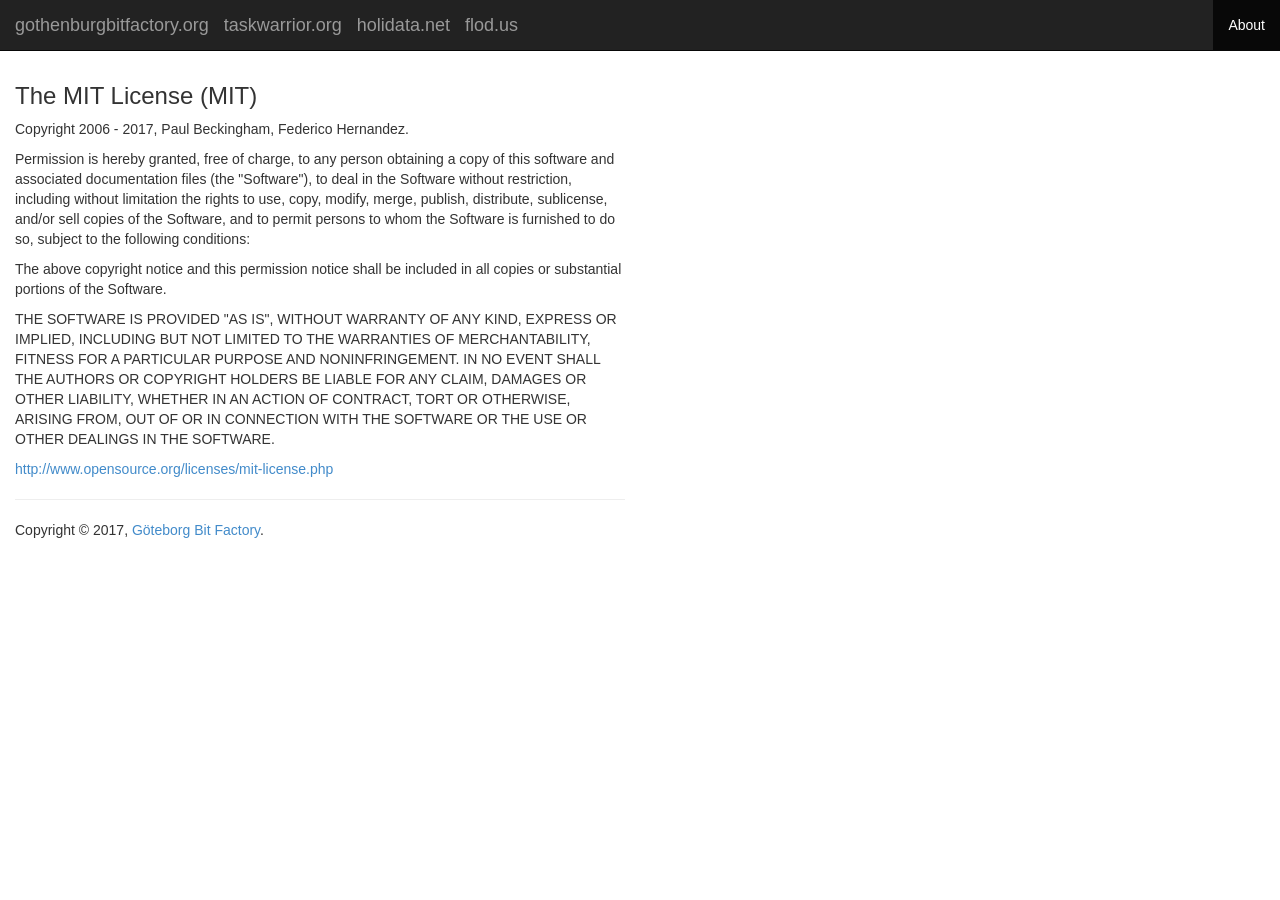
<file: license.html>
<!DOCTYPE html>
<html lang="en">
  <head>
    <meta charset="utf-8">
    <title>gothenburgbitfactory.org</title>
    <meta http-equiv="X-UA-Compatible" content="IE=edge">
    <meta name="viewport" content="width=device-width, initial-scale=1">
    <meta name="description" content="">
    <meta name="author" content="">
    <link rel="shortcut icon" href="/favicon.ico">

    <link href="/bootstrap/css/bootstrap.min.css" rel="stylesheet">
    <!--[if lt IE 9]>
      <script src="https://oss.maxcdn.com/libs/html5shiv/3.7.0/html5shiv.js"></script>
      <script src="https://oss.maxcdn.com/libs/respond.js/1.4.2/respond.min.js"></script>
    <![endif]-->
  </head>

  <body>
    <div class="navbar navbar-inverse navbar-fixed-top" role="navigation">
      <div class="container-fluid">
        <div class="navbar-header">
          <button type="button" class="navbar-toggle" data-toggle="collapse" data-target=".navbar-collapse">
            <span class="sr-only">Toggle navigation</span>
            <span class="icon-bar"></span>
            <span class="icon-bar"></span>
            <span class="icon-bar"></span>
          </button>
          <a class="navbar-brand" href="http://gothenburgbitfactory.org">gothenburgbitfactory.org</a>
          <a class="navbar-brand" href="http://taskwarrior.org">taskwarrior.org</a>
          <a class="navbar-brand" href="http://holidata.net">holidata.net</a>
          <a class="navbar-brand" href="http://flod.us">flod.us</a>
        </div>
        <div class="navbar-collapse collapse">
          <ul class="nav navbar-nav navbar-right">
            <li class="active"><a href="/about.html">About</a></li>
          </ul>
        </div>
      </div>
    </div>
    <h2>&nbsp;</h2>

    <div class="container-fluid">
      <div class="row">
        <div class="col-md-6 main">
            <h3>The MIT License (MIT)</h3>
            <p>Copyright 2006 - 2017, Paul Beckingham, Federico Hernandez.</p>

            <p>
              Permission is hereby granted, free of charge, to any person obtaining a copy
              of this software and associated documentation files (the "Software"), to deal
              in the Software without restriction, including without limitation the rights
              to use, copy, modify, merge, publish, distribute, sublicense, and/or sell
              copies of the Software, and to permit persons to whom the Software is
              furnished to do so, subject to the following conditions:
            </p>

            <p>
              The above copyright notice and this permission notice shall be included
              in all copies or substantial portions of the Software.
            </p>

            <p>
              THE SOFTWARE IS PROVIDED "AS IS", WITHOUT WARRANTY OF ANY KIND, EXPRESS
              OR IMPLIED, INCLUDING BUT NOT LIMITED TO THE WARRANTIES OF MERCHANTABILITY,
              FITNESS FOR A PARTICULAR PURPOSE AND NONINFRINGEMENT. IN NO EVENT SHALL
              THE AUTHORS OR COPYRIGHT HOLDERS BE LIABLE FOR ANY CLAIM, DAMAGES OR OTHER
              LIABILITY, WHETHER IN AN ACTION OF CONTRACT, TORT OR OTHERWISE, ARISING FROM,
              OUT OF OR IN CONNECTION WITH THE SOFTWARE OR THE USE OR OTHER DEALINGS IN THE
              SOFTWARE.
            <p>

            <p>
              <a href="http://www.opensource.org/licenses/mit-license.php">http://www.opensource.org/licenses/mit-license.php</a>
            </p>

      <hr>
      <footer>
        Copyright &copy; 2017, <a href="/about.html">Göteborg Bit Factory</a>.
      </footer>
    </div>

    <script src="https://code.jquery.com/jquery-1.10.2.min.js"></script>
    <script src="/bootstrap/js/bootstrap.min.js"></script>
  </body>
</html>
</file>
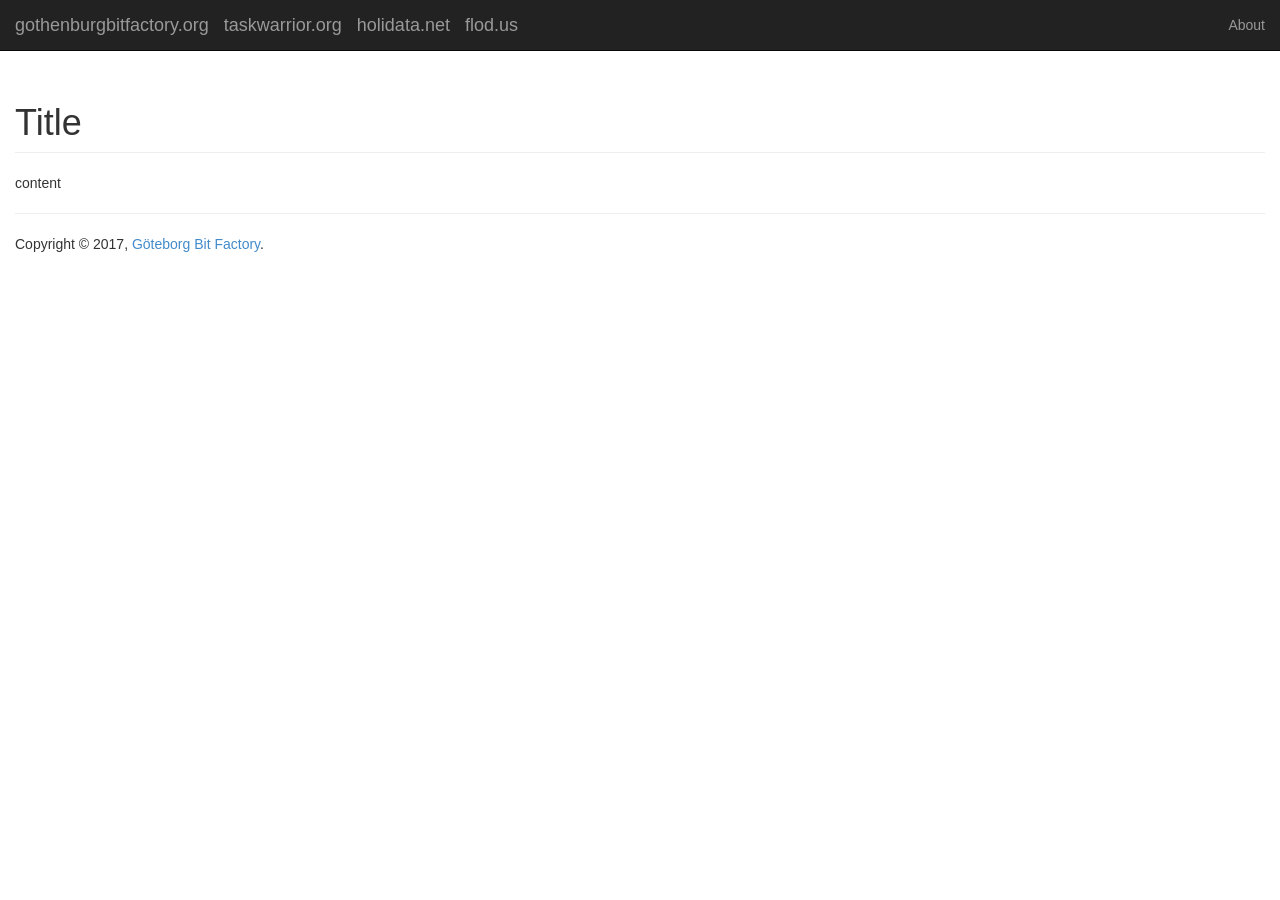
<file: template.html>
<!DOCTYPE html>
<html lang="en">
  <head>
    <meta charset="utf-8">
    <title>gothenburgbitfactory.org</title>
    <meta http-equiv="X-UA-Compatible" content="IE=edge">
    <meta name="viewport" content="width=device-width, initial-scale=1">
    <meta name="description" content="">
    <meta name="author" content="">
    <link rel="shortcut icon" href="/favicon.ico">

    <link href="/bootstrap/css/bootstrap.min.css" rel="stylesheet">
    <!--[if lt IE 9]>
      <script src="https://oss.maxcdn.com/libs/html5shiv/3.7.0/html5shiv.js"></script>
      <script src="https://oss.maxcdn.com/libs/respond.js/1.4.2/respond.min.js"></script>
    <![endif]-->
  </head>

  <body>
    <div class="navbar navbar-inverse navbar-fixed-top" role="navigation">
      <div class="container-fluid">
        <div class="navbar-header">
          <button type="button" class="navbar-toggle" data-toggle="collapse" data-target=".navbar-collapse">
            <span class="sr-only">Toggle navigation</span>
            <span class="icon-bar"></span>
            <span class="icon-bar"></span>
            <span class="icon-bar"></span>
          </button>
          <a class="navbar-brand" href="http://gothenburgbitfactory.org">gothenburgbitfactory.org</a>
          <a class="navbar-brand" href="http://taskwarrior.org">taskwarrior.org</a>
          <a class="navbar-brand" href="http://holidata.net">holidata.net</a>
          <a class="navbar-brand" href="http://flod.us">flod.us</a>
        </div>
        <div class="navbar-collapse collapse">
          <ul class="nav navbar-nav navbar-right">
            <!-- Use class="active" -->
            <li><a href="/about.html">About</a></li>
          </ul>
        </div>
      </div>
    </div>
    <h2>&nbsp;</h2>

    <div class="container-fluid">
      <div class="row">
        <div class="col-md-12 main">
          <h1 class="page-header">Title</h1> 
          content
        </div>
      </div>

      <hr>
      <footer>
        Copyright &copy; 2017, <a href="/about.html">Göteborg Bit Factory</a>.
      </footer>
    </div>

    <script src="https://code.jquery.com/jquery-1.10.2.min.js"></script>
    <script src="/bootstrap/js/bootstrap.min.js"></script>
  </body>
</html>
</file>
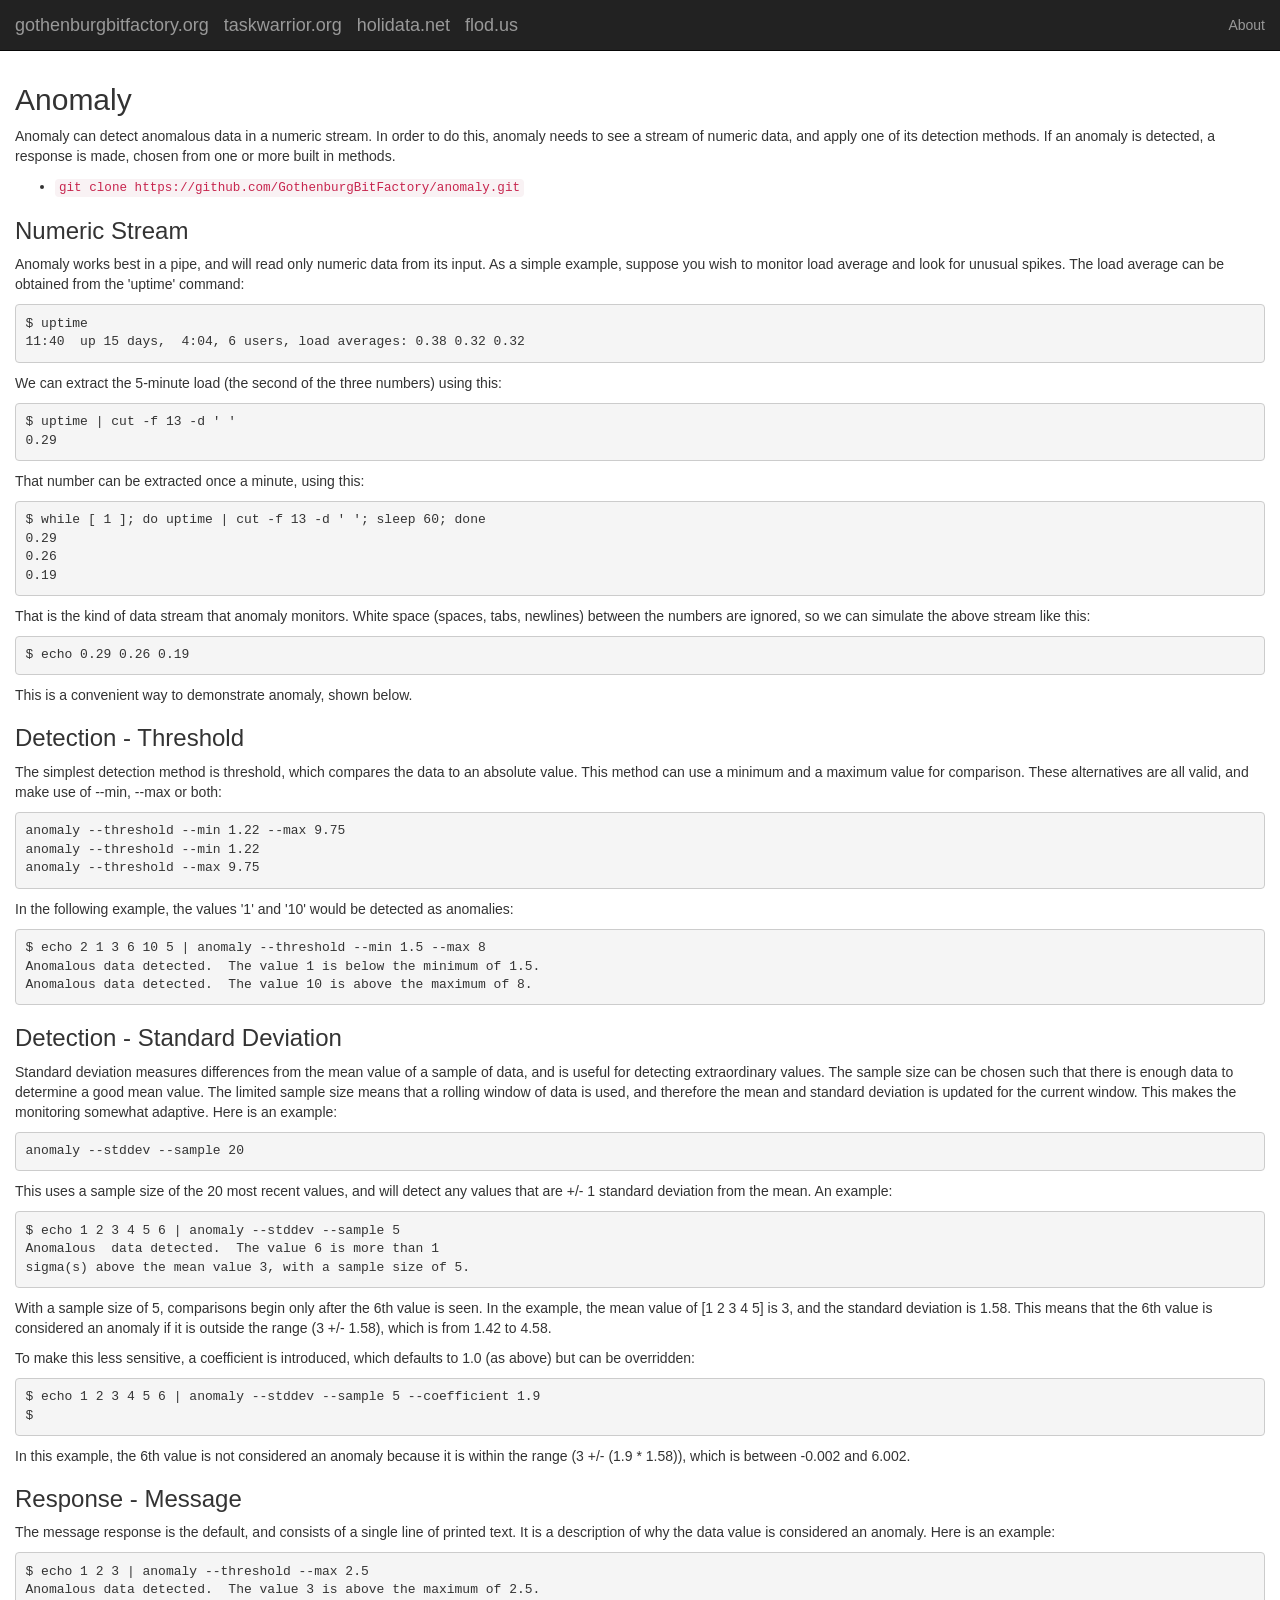
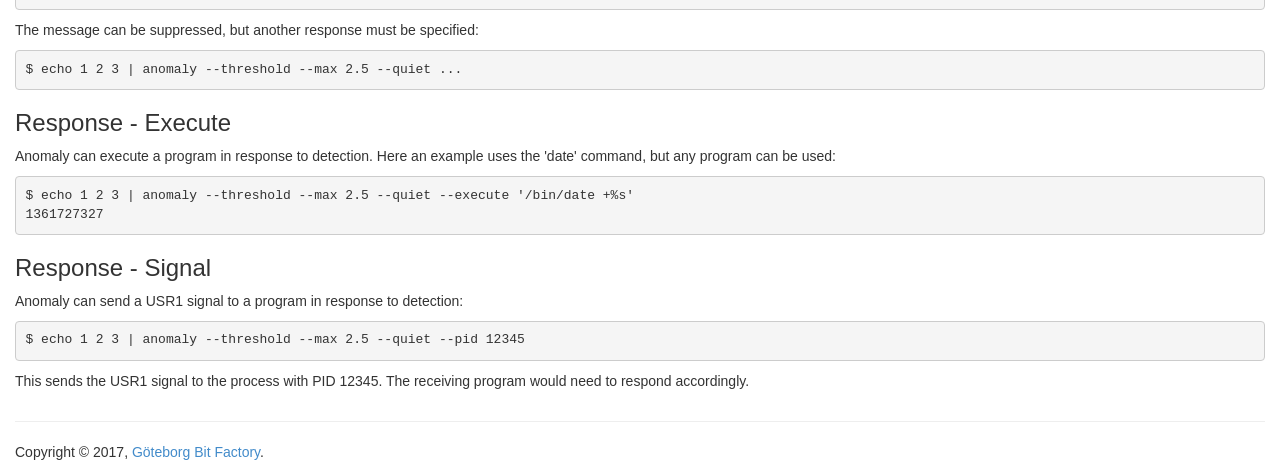
<file: projects/anomaly.html>
<!DOCTYPE html>
<html lang="en">
  <head>
    <meta charset="utf-8">
    <title>gothenburgbitfactory.org</title>
    <meta http-equiv="X-UA-Compatible" content="IE=edge">
    <meta name="viewport" content="width=device-width, initial-scale=1">
    <meta name="description" content="">
    <meta name="author" content="">
    <link rel="shortcut icon" href="/favicon.ico">

    <link href="/bootstrap/css/bootstrap.min.css" rel="stylesheet">
    <!--[if lt IE 9]>
      <script src="https://oss.maxcdn.com/libs/html5shiv/3.7.0/html5shiv.js"></script>
      <script src="https://oss.maxcdn.com/libs/respond.js/1.4.2/respond.min.js"></script>
    <![endif]-->
  </head>

  <body>
    <div class="navbar navbar-inverse navbar-fixed-top" role="navigation">
      <div class="container-fluid">
        <div class="navbar-header">
          <button type="button" class="navbar-toggle" data-toggle="collapse" data-target=".navbar-collapse">
            <span class="sr-only">Toggle navigation</span>
            <span class="icon-bar"></span>
            <span class="icon-bar"></span>
            <span class="icon-bar"></span>
          </button>
          <a class="navbar-brand" href="http://gothenburgbitfactory.org">gothenburgbitfactory.org</a>
          <a class="navbar-brand" href="http://taskwarrior.org">taskwarrior.org</a>
          <a class="navbar-brand" href="http://holidata.net">holidata.net</a>
          <a class="navbar-brand" href="http://flod.us">flod.us</a>
        </div>
        <div class="navbar-collapse collapse">
          <ul class="nav navbar-nav navbar-right">
            <li><a href="/about.html">About</a></li>
          </ul>
        </div>
      </div>
    </div>
    <h2>&nbsp;</h2>

    <div class="container-fluid">
      <div class="row">
        <div class="col-md-12 main">
          <h2>Anomaly</h2>
          <p>
            Anomaly can detect anomalous data in a numeric stream.  In order to
            do this, anomaly needs to see a stream of numeric data, and apply
            one of its detection methods.  If an anomaly is detected, a response
            is made, chosen from one or more built in methods.
          </p>

          <ul>
            <li><code>git clone https://github.com/GothenburgBitFactory/anomaly.git</code></li>
<!--
            <li><a href="https://central.gothenburgbitfactory.org/anomaly-master.html">Flod testing 1.0.0</a></li>
-->
          </ul>

          <h3>Numeric Stream</h3>
          <p>
            Anomaly works best in a pipe, and will read only numeric data from
            its input.  As a simple example, suppose you wish to monitor load
            average and look for unusual spikes.  The load average can be
            obtained from the 'uptime' command:
          </p>

          <pre>
$ uptime
11:40  up 15 days,  4:04, 6 users, load averages: 0.38 0.32 0.32</pre>

          <p>
            We can extract the 5-minute load (the second of the three numbers)
            using this:
          </p>

          <pre>
$ uptime | cut -f 13 -d ' '
0.29</pre>

          <p>
            That number can be extracted once a minute, using this:
          </p>

          <pre>
$ while [ 1 ]; do uptime | cut -f 13 -d ' '; sleep 60; done
0.29
0.26
0.19</pre>

          <p>
            That is the kind of data stream that anomaly monitors.  White space
            (spaces, tabs, newlines) between the numbers are ignored, so we can
            simulate the above stream like this:
          </p>

          <pre>
$ echo 0.29 0.26 0.19</pre>

          <p>
            This is a convenient way to demonstrate anomaly, shown below.
          </p>

          <h3>Detection - Threshold</h3>
          <p>
            The simplest detection method is threshold, which compares the data
            to an absolute value.  This method can use a minimum and a maximum
            value for comparison.  These alternatives are all valid, and make
            use of --min, --max or both:
          </p>

          <pre>
anomaly --threshold --min 1.22 --max 9.75
anomaly --threshold --min 1.22
anomaly --threshold --max 9.75</pre>

          <p>
            In the following example, the values '1' and '10' would be detected
            as anomalies:
          </p>

          <pre>
$ echo 2 1 3 6 10 5 | anomaly --threshold --min 1.5 --max 8
Anomalous data detected.  The value 1 is below the minimum of 1.5.
Anomalous data detected.  The value 10 is above the maximum of 8.</pre>

          <h3>Detection - Standard Deviation</h3>
          <p>
            Standard deviation measures differences from the mean value of a
            sample of data, and is useful for detecting extraordinary values.
            The sample size can be chosen such that there is enough data to
            determine a good mean value.  The limited sample size means that a
            rolling window of data is used, and therefore the mean and standard
            deviation is updated for the current window.  This makes the
            monitoring somewhat adaptive.  Here is an example:
          </p>

          <pre>
anomaly --stddev --sample 20</pre>

          <p>
            This uses a sample size of the 20 most recent values, and will
            detect any values that are +/- 1 standard deviation from the mean.
            An example:
          </p>

          <pre>
$ echo 1 2 3 4 5 6 | anomaly --stddev --sample 5
Anomalous  data detected.  The value 6 is more than 1
sigma(s) above the mean value 3, with a sample size of 5. </pre>

          <p>
            With a sample size of 5, comparisons begin only after the 6th value
            is seen.  In the example, the mean value of [1 2 3 4 5] is 3, and
            the standard deviation is 1.58.  This means that the 6th value is
            considered an anomaly if it is outside the range (3 +/- 1.58), which
            is from 1.42 to 4.58.
          </p>

          <p>
            To make this less sensitive, a coefficient is introduced, which
            defaults to 1.0 (as above) but can be overridden:
          </p>

          <pre>
$ echo 1 2 3 4 5 6 | anomaly --stddev --sample 5 --coefficient 1.9
$</pre>

          <p>
            In this example, the 6th value is not considered an anomaly because
            it is within the range (3 +/- (1.9 * 1.58)), which is between -0.002
            and 6.002.
          </p>

          <h3>Response - Message</h3>
          <p>
            The message response is the default, and consists of a single line
            of printed text.  It is a description of why the data value is
            considered an anomaly.  Here is an example:
          </p>

          <pre>
$ echo 1 2 3 | anomaly --threshold --max 2.5
Anomalous data detected.  The value 3 is above the maximum of 2.5. </pre>

          <p>
            The message can be suppressed, but another response must be
            specified:
          </p>

          <pre>
$ echo 1 2 3 | anomaly --threshold --max 2.5 --quiet ... </pre>

          <h3>Response - Execute</h3>
          <p>
            Anomaly can execute a program in response to detection.  Here an
            example uses the 'date' command, but any program can be used:
          </p>

          <pre>
$ echo 1 2 3 | anomaly --threshold --max 2.5 --quiet --execute '/bin/date +%s'
1361727327</pre>

          <h3>Response - Signal</h3>
          <p>
            Anomaly can send a USR1 signal to a program in response to
            detection:
          </p>

          <pre>
$ echo 1 2 3 | anomaly --threshold --max 2.5 --quiet --pid 12345</pre>

          <p>
            This sends the USR1 signal to the process with PID 12345.  The
            receiving program would need to respond accordingly.
          </p>
        </div>
      </div>

      <hr>
      <footer>
        Copyright &copy; 2017, <a href="/about.html">Göteborg Bit Factory</a>.
      </footer>
    </div>

    <script src="https://code.jquery.com/jquery-1.10.2.min.js"></script>
    <script src="/bootstrap/js/bootstrap.min.js"></script>
  </body>
</html>
</file>
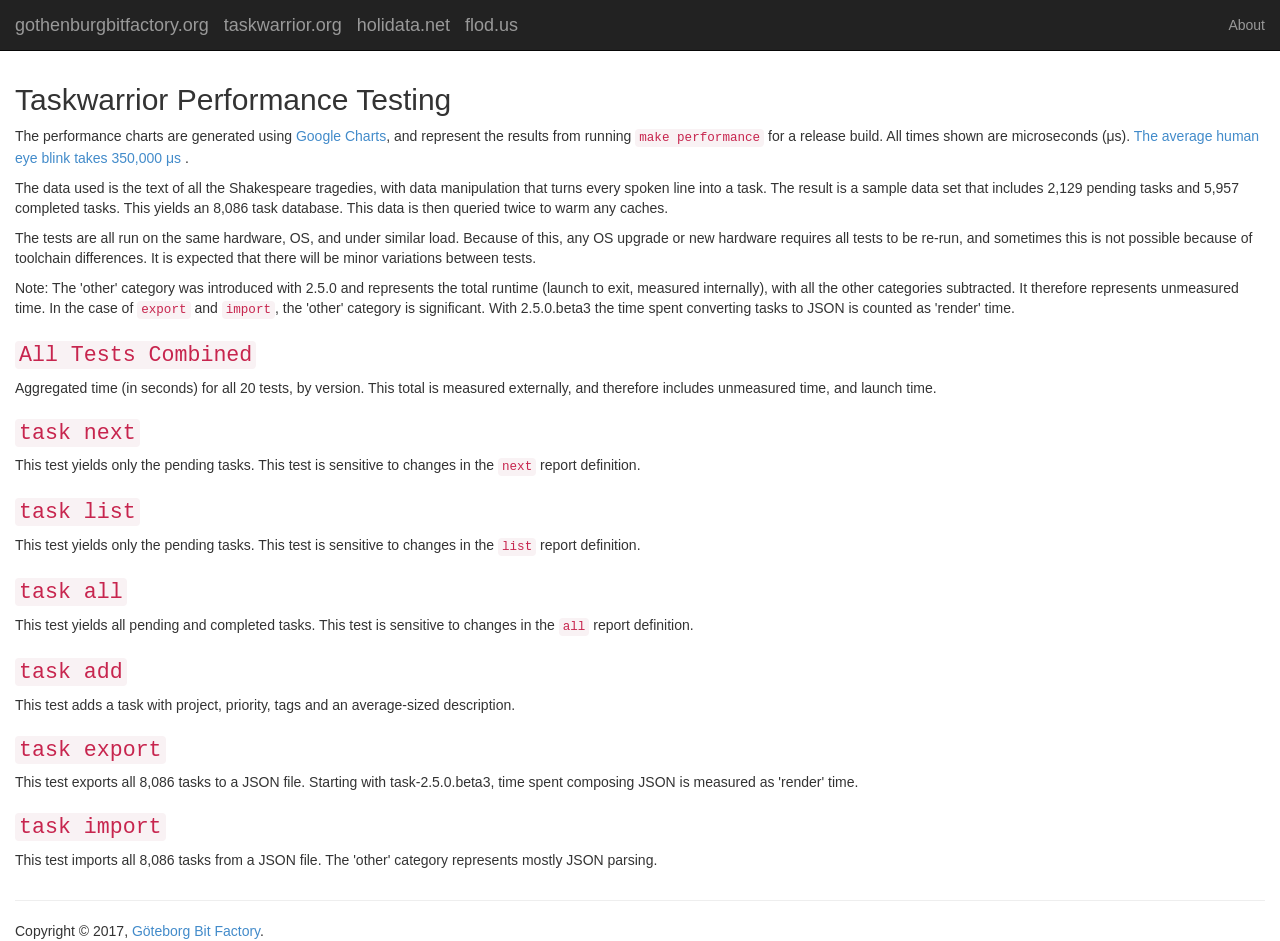
<file: projects/performance.html>
<!DOCTYPE html>
<html lang="en">
  <head>
    <meta charset="utf-8">
    <title>gothenburgbitfactory.org</title>
    <meta http-equiv="X-UA-Compatible" content="IE=edge">
    <meta name="viewport" content="width=device-width, initial-scale=1">
    <meta name="description" content="">
    <meta name="author" content="">
    <link rel="shortcut icon" href="/favicon.ico">

    <link href="/bootstrap/css/bootstrap.min.css" rel="stylesheet">
    <!--[if lt IE 9]>
      <script src="https://oss.maxcdn.com/libs/html5shiv/3.7.0/html5shiv.js"></script>
      <script src="https://oss.maxcdn.com/libs/respond.js/1.4.2/respond.min.js"></script>
    <![endif]-->

    <!-- Google Chart -->
    <script type="text/javascript" src="https://www.google.com/jsapi"></script>
    <script type="text/javascript">
      google.load("visualization", "1", {packages:["corechart"]});
      google.setOnLoadCallback(drawChart);
      function drawChart() {

        // Overall combined
        var data = google.visualization.arrayToDataTable([
          ['Version', 'Total'],
          ['2.1.2', 133],
          ['2.2.0', 132],
          ['2.3.0',  94],
          ['2.4.0', 239],
          ['2.4.1', 225],
          ['2.4.2', 125],
          ['2.4.3', 125],
          ['2.4.4', 125],
          ['2.5.0', 122],
          ['2.5.1',  97]
        ]);

        var options = {
          legend: { position: 'top', maxLines: 3 },
          bar: { groupWidth: '75%' },
          isStacked: false,
          colors: ['#007db1', '#8dc9e8', '#c8e2ea', '#8cc4a7', '#b42025', '#f59f1d', '#f5d312', '#aab300', '#909090'],
          height: 300
        };

        var chart = new google.visualization.BarChart(document.getElementById('chart_combined'));
        chart.draw(data, options);

        // Next
        var data = google.visualization.arrayToDataTable([
          ['Version', 'Init', 'Load', 'GC', 'Filter', 'Commit', 'Sort', 'Render', 'Hooks', 'Other', { role: 'annotation' }],
          ['2.1.2', 3053, 156283, 44835, 30158, 0, 56131, 636, 0, 0, ''],
          ['2.2.0', 2491, 162104, 44343, 29810, 0, 53945, 621, 0, 0, ''],
          ['2.3.0', 1758, 88550, 39773, 15728, 3, 22126, 327, 0, 0, ''],
          ['2.4.0', 1950, 144091, 36698, 24069, 2, 7915, 387, 0, 0, ''],
          ['2.4.1', 1887, 141373, 29256, 18906, 2, 7638, 375, 0, 0, ''],
          ['2.4.2', 1899, 83190, 31465, 20026, 4, 3328, 430, 0, 0, ''],
          ['2.4.3', 1952, 83586, 32410, 19441, 4, 4206, 434, 0, 0, ''],
          ['2.4.4', 1958, 82818, 31859, 19637, 2, 4244, 428, 0, 0, ''],
          ['2.5.0', 1806, 87569, 32645, 18855, 2, 4143, 426, 0, 6893, ''],
          ['2.5.1', 1693, 65585, 278, 13836, 2, 3906, 298, 0, 7243, '']
        ]);

        var options = {
          legend: { position: 'top', maxLines: 3 },
          bar: { groupWidth: '75%' },
          isStacked: true,
          colors: ['#007db1', '#8dc9e8', '#c8e2ea', '#8cc4a7', '#b42025', '#f59f1d', '#f5d312', '#aab300', '#909090'],
          height: 300
        };

        var chart = new google.visualization.BarChart(document.getElementById('chart_next'));
        chart.draw(data, options);

        // List
        data = google.visualization.arrayToDataTable([
          ['Version', 'Init', 'Load', 'GC', 'Filter', 'Commit', 'Sort', 'Render', 'Hooks', 'Other', { role: 'annotation' }],
          ['2.1.2', 3094, 156400, 45326, 30061, 0, 45123, 152223, 0, 0, ''],
          ['2.2.0', 2473, 162617, 44368, 29692, 0, 45628, 101659, 0, 0, ''],
          ['2.3.0', 1790, 88439, 40015, 15558, 3, 22944, 53551, 0, 0, ''],
          ['2.4.0', 2017, 144210, 36622, 24452, 2, 20957, 85197, 0, 0, ''],
          ['2.4.1', 1887, 141223, 29285, 18894, 2, 19941, 81753, 0, 0, ''],
          ['2.4.2', 1902, 83026, 32416, 19264, 4, 19940, 107932, 0, 0, ''],
          ['2.4.3', 1929, 83475, 32032, 19125, 4, 21498, 109094, 0, 0, ''],
          ['2.4.4', 1931, 82775, 32095, 18926, 2, 21387, 107522, 0, 0, ''],
          ['2.5.0', 1805, 87300, 30805, 17488, 2, 22269, 94942, 0, 13219, ''],
          ['2.5.1', 1685, 65173, 287, 12958, 2, 22933, 53659, 0, 14184, '']
        ]);

        options = {
          legend: { position: 'top', maxLines: 3 },
          bar: { groupWidth: '75%' },
          isStacked: true,
          colors: ['#007db1', '#8dc9e8', '#c8e2ea', '#8cc4a7', '#b42025', '#f59f1d', '#f5d312', '#aab300', '#909090'],
          height: 300
        };

        var chart = new google.visualization.BarChart(document.getElementById('chart_list'));
        chart.draw(data, options);

        // All
        data = google.visualization.arrayToDataTable([
          ['Version', 'Init', 'Load', 'GC', 'Filter', 'Commit', 'Sort', 'Render', 'Hooks', 'Other', { role: 'annotation' }],
          ['2.1.2', 3066, 155899, 44852, 101317, 0, 38773, 729882, 0, 0, ''],
          ['2.2.0', 2481, 162223, 44714, 100338, 0, 39119, 561574, 0, 0, ''],
          ['2.3.0', 1758, 88460, 39737, 46810, 4, 10821, 300886, 0, 0, ''],
          ['2.4.0', 2011, 144030, 36822, 23514, 2, 115060, 481365, 0, 0, ''],
          ['2.4.1', 1891, 141674, 29408, 18202, 2, 112312, 466559, 0, 0, ''],
          ['2.4.2', 1894, 83103, 32354, 19044, 4, 110327, 539519, 0, 0, ''],
          ['2.4.3', 1911, 83417, 32145, 17474, 4, 115410, 522674, 0, 0, ''],
          ['2.4.4', 1940, 82794, 31940, 17970, 2, 113614, 520464, 0, 0, ''],
          ['2.5.0', 1808, 87363, 33050, 70, 2, 129314, 475719, 0, 65781, ''],
          ['2.5.1', 1682, 65436, 288, 69, 2, 135809, 237512, 0, 57295, '']
        ]);

        options = {
          legend: { position: 'top', maxLines: 3 },
          bar: { groupWidth: '75%' },
          isStacked: true,
          colors: ['#007db1', '#8dc9e8', '#c8e2ea', '#8cc4a7', '#b42025', '#f59f1d', '#f5d312', '#aab300', '#909090'],
          height: 300
        };

        var chart = new google.visualization.BarChart(document.getElementById('chart_all'));
        chart.draw(data, options);

        // Add
        data = google.visualization.arrayToDataTable([
          ['Version', 'Init', 'Load', 'GC', 'Filter', 'Commit', 'Sort', 'Render', 'Hooks', 'Other', { role: 'annotation' }],
          ['2.1.2', 3364, 41539, 0, 0, 160, 0, 0, 0, 0, ''],
          ['2.2.0', 2650, 42937, 0, 0, 165, 0, 0, 0, 0, ''],
          ['2.3.0', 1873, 24644, 0, 0, 175, 0, 0, 0, 0, ''],
          ['2.4.0', 2662, 138387, 0, 0, 174, 0, 0, 0, 0, ''],
          ['2.4.1', 2544, 135373, 0, 0, 173, 0, 0, 0, 0, ''],
          ['2.4.2', 2560, 23123, 0, 0, 178, 0, 0, 0, 0, ''],
          ['2.4.3', 2579, 23309, 0, 0, 179, 0, 0, 0, 0, ''],
          ['2.4.4', 2569, 23036, 0, 0, 174, 0, 0, 0, 0, ''],
          ['2.5.0', 2026, 24482, 0, 0, 175, 0, 0, 0, 4167, ''],
          ['2.5.1', 1879, 17680, 0, 0, 159, 0, 0, 0, 543, '']
        ]);

        options = {
          legend: { position: 'top', maxLines: 3 },
          bar: { groupWidth: '75%' },
          isStacked: true,
          colors: ['#007db1', '#8dc9e8', '#c8e2ea', '#8cc4a7', '#b42025', '#f59f1d', '#f5d312', '#aab300', '#909090'],
          height: 300
        };

        var chart = new google.visualization.BarChart(document.getElementById('chart_add'));
        chart.draw(data, options);

        // Export
        data = google.visualization.arrayToDataTable([
          ['Version', 'Init', 'Load', 'GC', 'Filter', 'Commit', 'Sort', 'Render', 'Hooks', 'Other', { role: 'annotation' }],
          ['2.1.2', 3132, 154305, 45009, 27857, 0, 0, 0, 0, 0, ''],
          ['2.2.0', 2459, 162736, 43931, 27571, 0, 0, 0, 0, 0, ''],
          ['2.3.0', 1791, 88508, 39704, 23275, 2, 0, 0, 0, 0, ''],
          ['2.4.0', 1995, 144912, 36788, 23764, 2, 0, 0, 0, 0, ''],
          ['2.4.1', 1846, 141575, 29283, 18039, 2, 0, 0, 0, 0, ''],
          ['2.4.2', 1908, 83192, 32412, 18430, 4, 0, 0, 0, 0, ''],
          ['2.4.3', 1901, 83584, 32261, 17840, 4, 0, 0, 0, 0, ''],
          ['2.4.4', 1929, 82914, 32122, 17506, 2, 0, 0, 0, 0, ''],
          ['2.5.0', 1809, 87400, 32972, 70, 2, 0, 126012, 0, 27699, ''],
          ['2.5.1', 1689, 65078, 285, 68, 2, 0, 99087, 0, 18224, '']
        ]);

        options = {
          legend: { position: 'top', maxLines: 3 },
          bar: { groupWidth: '75%' },
          isStacked: true,
          colors: ['#007db1', '#8dc9e8', '#c8e2ea', '#8cc4a7', '#b42025', '#f59f1d', '#f5d312', '#aab300', '#909090'],
          height: 300
        };

        var chart = new google.visualization.BarChart(document.getElementById('chart_export'));
        chart.draw(data, options);

        // Import
        data = google.visualization.arrayToDataTable([
          ['Version', 'Init', 'Load', 'GC', 'Filter', 'Commit', 'Sort', 'Render', 'Hooks', 'Other', { role: 'annotation' }],
          ['2.1.2', 3055, 131, 0, 0, 214782, 0, 0, 0, 0, ''],
          ['2.2.0', 2486, 139, 0, 0, 215067, 0, 0, 0, 0, ''],
          ['2.3.0', 1777, 141, 0, 0, 130110, 0, 0, 0, 0, ''],
          ['2.4.0', 2123, 203, 0, 0, 153243, 0, 0, 0, 0, ''],
          ['2.4.1', 2023, 210, 0, 0, 142925, 0, 0, 0, 0, ''],
          ['2.4.2', 1995, 131, 0, 0, 145546, 0, 0, 0, 0, ''],
          ['2.4.3', 2084, 131, 0, 0, 143298, 0, 0, 0, 0, ''],
          ['2.4.4', 2079, 131, 0, 0, 145253, 0, 0, 0, 0, ''],
          ['2.5.0', 1810, 226, 0, 0, 145188, 0, 0, 0, 769787, ''],
          ['2.5.1', 1699, 219, 0, 0, 75574, 0, 0, 0, 593269, '']
        ]);

        options = {
          legend: { position: 'top', maxLines: 3 },
          bar: { groupWidth: '75%' },
          isStacked: true,
          colors: ['#007db1', '#8dc9e8', '#c8e2ea', '#8cc4a7', '#b42025', '#f59f1d', '#f5d312', '#aab300', '#909090'],
          height: 300
        };

        var chart = new google.visualization.BarChart(document.getElementById('chart_import'));
        chart.draw(data, options);
      }
    </script>
  </head>

  <body>
    <div class="navbar navbar-inverse navbar-fixed-top" role="navigation">
      <div class="container-fluid">
        <div class="navbar-header">
          <button type="button" class="navbar-toggle" data-toggle="collapse" data-target=".navbar-collapse">
            <span class="sr-only">Toggle navigation</span>
            <span class="icon-bar"></span>
            <span class="icon-bar"></span>
            <span class="icon-bar"></span>
          </button>
          <a class="navbar-brand" href="http://gothenburgbitfactory.org">gothenburgbitfactory.org</a>
          <a class="navbar-brand" href="http://taskwarrior.org">taskwarrior.org</a>
          <a class="navbar-brand" href="http://holidata.net">holidata.net</a>
          <a class="navbar-brand" href="http://flod.us">flod.us</a>
        </div>
        <div class="navbar-collapse collapse">
          <ul class="nav navbar-nav navbar-right">
            <li><a href="/about.html">About</a></li>
          </ul>
        </div>
      </div>
    </div>
    <h2>&nbsp;</h2>

    <div class="container-fluid">
      <div class="row">
        <div class="col-md-12 main">
          <h2>Taskwarrior Performance Testing</h2>
          <p>
            The performance charts are generated using
            <a href="https://google-developers.appspot.com/chart/">Google Charts</a>,
            and represent the results from running <code>make performance</code>
            for a release build. All times shown are microseconds (μs).

            <a href="https://en.wikipedia.org/wiki/Millisecond">
              The average human eye blink takes 350,000 μs
            </a>.
          </p>

          <p>
            The data used is the text of all the Shakespeare tragedies, with
            data manipulation that turns every spoken line into a task.
            The result is a sample data set that includes 2,129 pending tasks
            and 5,957 completed tasks. This yields an 8,086 task database.
            This data is then queried twice to warm any caches.
          </p>

          <p>
            The tests are all run on the same hardware, OS, and under similar
            load. Because of this, any OS upgrade or new hardware requires all
            tests to be re-run, and sometimes this is not possible because of
            toolchain differences.  It is expected that there will be minor
            variations between tests.
          </p>

          <p>
            Note: The 'other' category was introduced with 2.5.0 and
            represents the total runtime (launch to exit, measured internally),
            with all the other categories subtracted. It therefore represents
            unmeasured time.

            In the case of <code>export</code> and <code>import</code>, the
            'other' category is significant. With 2.5.0.beta3 the time spent
            converting tasks to JSON is counted as 'render' time.
          </p>

          <h3><code>All Tests Combined</code></h3>
          <p>
            Aggregated time (in seconds) for all 20 tests, by version.
            This total is measured externally, and therefore includes unmeasured time, and launch time.
            <div id="chart_combined"></div>
          </p>

          <h3><code>task next</code></h3>
          <p>
            This test yields only the pending tasks.
            This test is sensitive to changes in the <code>next</code> report definition.
            <div id="chart_next"></div>
          </p>

          <h3><code>task list</code></h3>
          <p>
            This test yields only the pending tasks.
            This test is sensitive to changes in the <code>list</code> report definition.
            <div id="chart_list"></div>
          </p>

          <h3><code>task all</code></h3>
          <p>
            This test yields all pending and completed tasks.
            This test is sensitive to changes in the <code>all</code> report definition.
            <div id="chart_all"></div>
          </p>

          <h3><code>task add</code></h3>
          <p>
            This test adds a task with project, priority, tags and an average-sized description.
            <div id="chart_add"></div>
          </p>

          <h3><code>task export</code></h3>
          <p>
            This test exports all 8,086 tasks to a JSON file.
            Starting with task-2.5.0.beta3, time spent composing JSON is measured as 'render' time.
            <div id="chart_export"></div>
          </p>

          <h3><code>task import</code></h3>
          <p>
             This test imports all 8,086 tasks from a JSON file.
             The 'other' category represents mostly JSON parsing.
            <div id="chart_import"></div>
        </div>
      </div>

      <hr>
      <footer>
        Copyright &copy; 2017, <a href="/about.html">Göteborg Bit Factory</a>.
      </footer>
    </div>

    <script src="https://code.jquery.com/jquery-1.10.2.min.js"></script>
    <script src="/bootstrap/js/bootstrap.min.js"></script>
  </body>
</html>
</file>
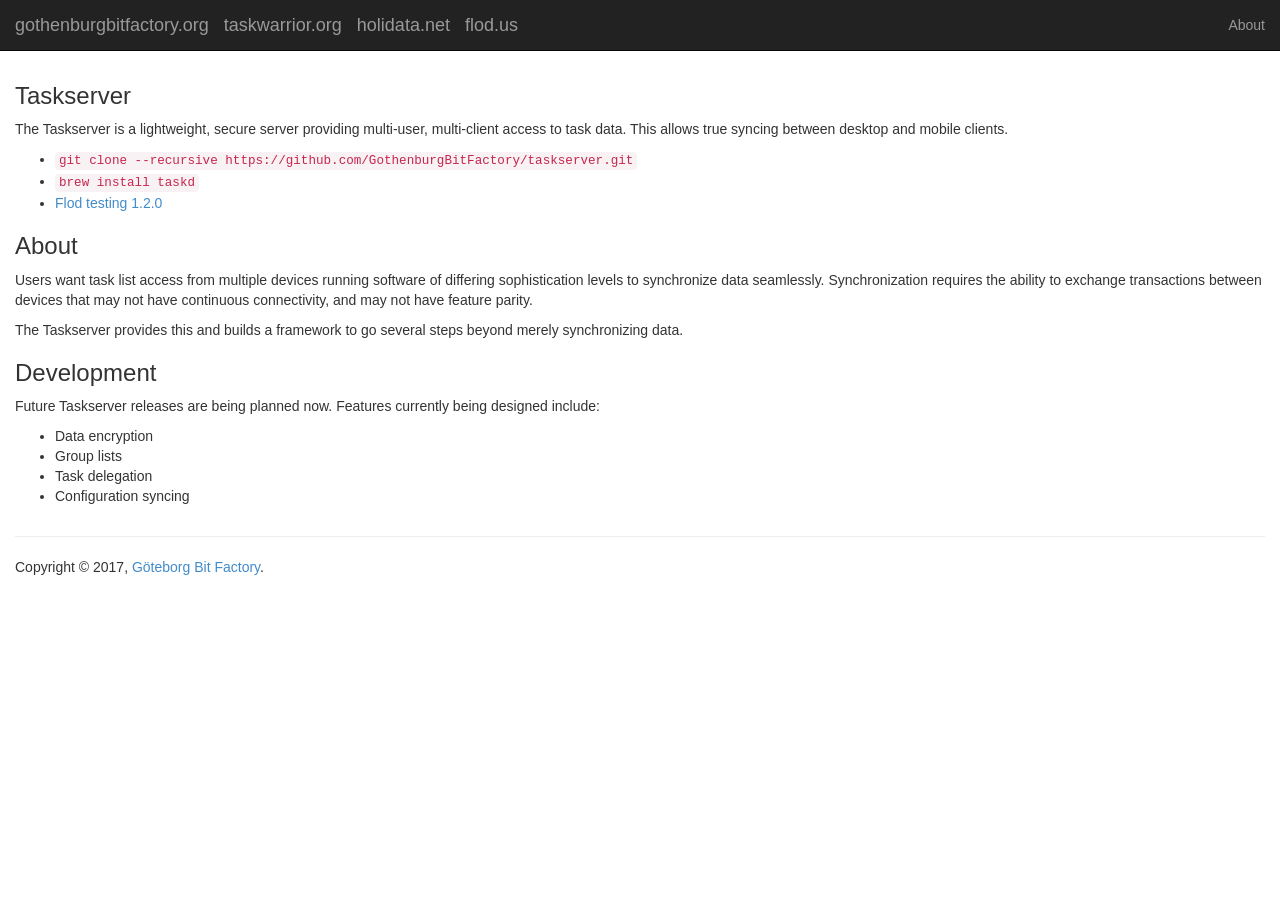
<file: projects/taskd.html>
<!DOCTYPE html>
<html lang="en">
  <head>
    <meta charset="utf-8">
    <title>gothenburgbitfactory.org</title>
    <meta http-equiv="X-UA-Compatible" content="IE=edge">
    <meta name="viewport" content="width=device-width, initial-scale=1">
    <meta name="description" content="">
    <meta name="author" content="">
    <link rel="shortcut icon" href="/favicon.ico">

    <link href="/bootstrap/css/bootstrap.min.css" rel="stylesheet">
    <!--[if lt IE 9]>
      <script src="https://oss.maxcdn.com/libs/html5shiv/3.7.0/html5shiv.js"></script>
      <script src="https://oss.maxcdn.com/libs/respond.js/1.4.2/respond.min.js"></script>
    <![endif]-->
  </head>

  <body>
    <div class="navbar navbar-inverse navbar-fixed-top" role="navigation">
      <div class="container-fluid">
        <div class="navbar-header">
          <button type="button" class="navbar-toggle" data-toggle="collapse" data-target=".navbar-collapse">
            <span class="sr-only">Toggle navigation</span>
            <span class="icon-bar"></span>
            <span class="icon-bar"></span>
            <span class="icon-bar"></span>
          </button>
          <a class="navbar-brand" href="http://gothenburgbitfactory.org">gothenburgbitfactory.org</a>
          <a class="navbar-brand" href="http://taskwarrior.org">taskwarrior.org</a>
          <a class="navbar-brand" href="http://holidata.net">holidata.net</a>
          <a class="navbar-brand" href="http://flod.us">flod.us</a>
        </div>
        <div class="navbar-collapse collapse">
          <ul class="nav navbar-nav navbar-right">
            <li><a href="/about.html">About</a></li>
          </ul>
        </div>
      </div>
    </div>
    <h2>&nbsp;</h2>

    <div class="container-fluid">
      <div class="row">
        <div class="col-md-12 main">
          <h3>Taskserver</h3>
          <p>
            The Taskserver is a lightweight, secure server providing
            multi-user, multi-client access to task data. This allows true
            syncing between desktop and mobile clients.
          </p>
          <ul>
            <li><code>git clone --recursive https://github.com/GothenburgBitFactory/taskserver.git</code></li>
            <li><code>brew install taskd</code></li>
            <li><a href="https://central.gothenburgbitfactory.org/taskd-1.2.0.html">Flod testing 1.2.0</a></li>
          </ul>

          <h3>About</h3>
          <p>
            Users want task list access from multiple devices running software
            of differing sophistication levels to synchronize data seamlessly.
            Synchronization requires the ability to exchange transactions
            between devices that may not have continuous connectivity, and may
            not have feature parity.
          </p>
          <p>
            The Taskserver provides this and builds a framework to go several
            steps beyond merely synchronizing data.
          </p>

          <h3>Development</h3>
          <p>
            Future Taskserver releases are being planned now.  Features currently
            being designed include:
            <ul>
              <li>Data encryption</li>
              <li>Group lists</li>
              <li>Task delegation</li>
              <li>Configuration syncing</li>
            </ul>
          </p>
        </div>
      </div>

      <hr>
      <footer>
        Copyright &copy; 2017, <a href="/about.html">Göteborg Bit Factory</a>.
      </footer>
    </div>

    <script src="https://code.jquery.com/jquery-1.10.2.min.js"></script>
    <script src="/bootstrap/js/bootstrap.min.js"></script>
  </body>
</html>
</file>
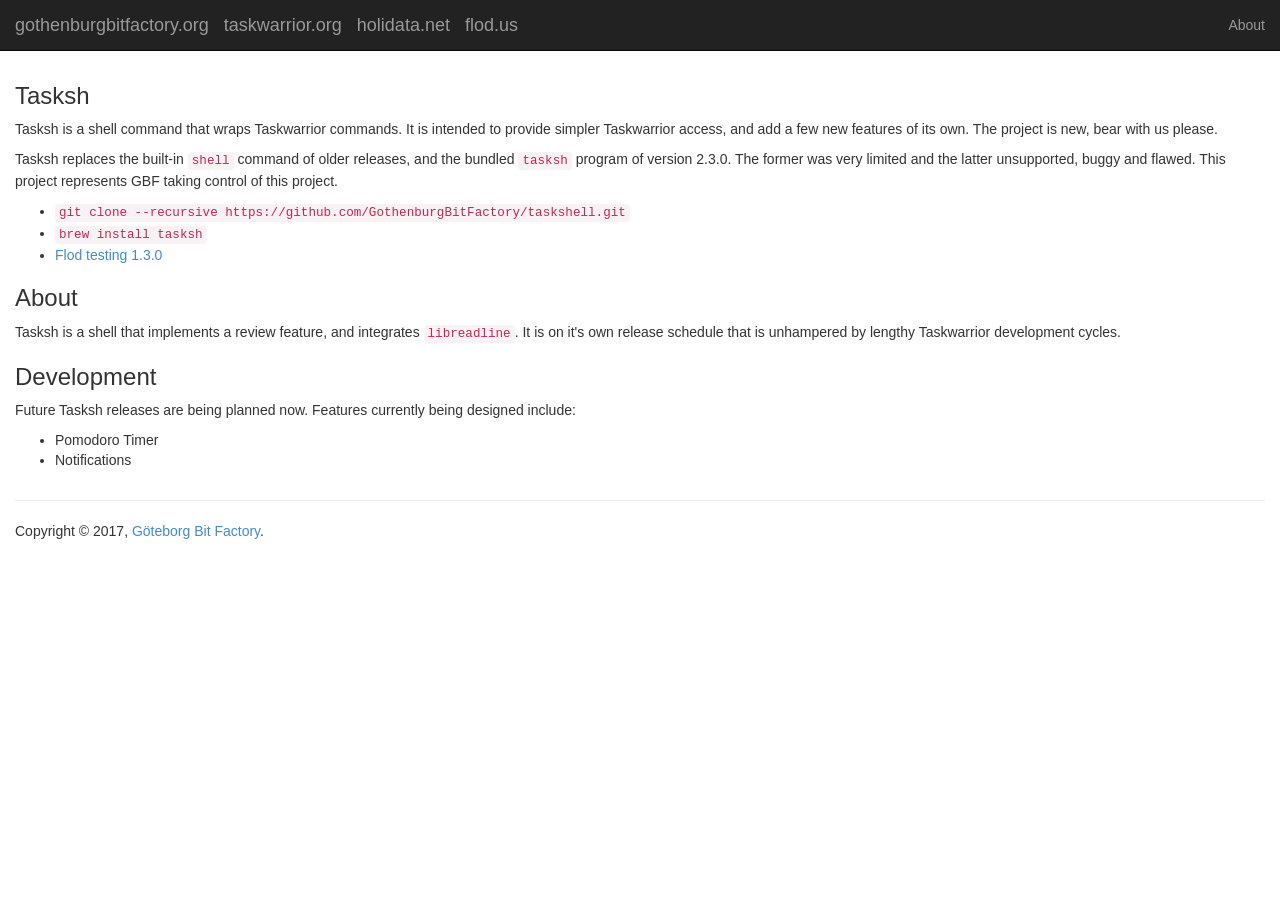
<file: projects/tasksh.html>
<!DOCTYPE html>
<html lang="en">
  <head>
    <meta charset="utf-8">
    <title>gothenburgbitfactory.org</title>
    <meta http-equiv="X-UA-Compatible" content="IE=edge">
    <meta name="viewport" content="width=device-width, initial-scale=1">
    <meta name="description" content="">
    <meta name="author" content="">
    <link rel="shortcut icon" href="/favicon.ico">

    <link href="/bootstrap/css/bootstrap.min.css" rel="stylesheet">
    <!--[if lt IE 9]>
      <script src="https://oss.maxcdn.com/libs/html5shiv/3.7.0/html5shiv.js"></script>
      <script src="https://oss.maxcdn.com/libs/respond.js/1.4.2/respond.min.js"></script>
    <![endif]-->
  </head>

  <body>
    <div class="navbar navbar-inverse navbar-fixed-top" role="navigation">
      <div class="container-fluid">
        <div class="navbar-header">
          <button type="button" class="navbar-toggle" data-toggle="collapse" data-target=".navbar-collapse">
            <span class="sr-only">Toggle navigation</span>
            <span class="icon-bar"></span>
            <span class="icon-bar"></span>
            <span class="icon-bar"></span>
          </button>
          <a class="navbar-brand" href="http://gothenburgbitfactory.org">gothenburgbitfactory.org</a>
          <a class="navbar-brand" href="http://taskwarrior.org">taskwarrior.org</a>
          <a class="navbar-brand" href="http://holidata.net">holidata.net</a>
          <a class="navbar-brand" href="http://flod.us">flod.us</a>
        </div>
        <div class="navbar-collapse collapse">
          <ul class="nav navbar-nav navbar-right">
            <li><a href="/about.html">About</a></li>
          </ul>
        </div>
      </div>
    </div>
    <h2>&nbsp;</h2>

    <div class="container-fluid">
      <div class="row">
        <div class="col-md-12 main">
          <h3>Tasksh</h3>
          <p>
            Tasksh is a shell command that wraps Taskwarrior commands. It is
            intended to provide simpler Taskwarrior access, and add a few new
            features of its own. The project is new, bear with us please.
          </p>

          <p>
            Tasksh replaces the built-in <code>shell</code> command of older
            releases, and the bundled <code>tasksh</code> program of version
            2.3.0. The former was very limited and the latter unsupported, buggy
            and flawed.  This project represents GBF taking control of this
            project.
          </p>

          <ul>
            <li><code>git clone --recursive https://github.com/GothenburgBitFactory/taskshell.git</code></li>
            <li><code>brew install tasksh</code></li>
            <li><a href="https://central.gothenburgbitfactory.org/tasksh-1.3.0.html">Flod testing 1.3.0</a></li>
          </ul>

          <h3>About</h3>
          <p>
            Tasksh is a shell that implements a review feature, and integrates
            <code>libreadline</code>. It is on it's own release schedule
            that is unhampered by lengthy Taskwarrior development cycles.
          </p>

          <h3>Development</h3>
          <p>
            Future Tasksh releases are being planned now.  Features currently
            being designed include:
            <ul>
              <li>Pomodoro Timer</li>
              <li>Notifications</li>
            </ul>
          </p>
        </div>
      </div>

      <hr>
      <footer>
        Copyright &copy; 2017, <a href="/about.html">Göteborg Bit Factory</a>.
      </footer>
    </div>

    <script src="https://code.jquery.com/jquery-1.10.2.min.js"></script>
    <script src="/bootstrap/js/bootstrap.min.js"></script>
  </body>
</html>
</file>
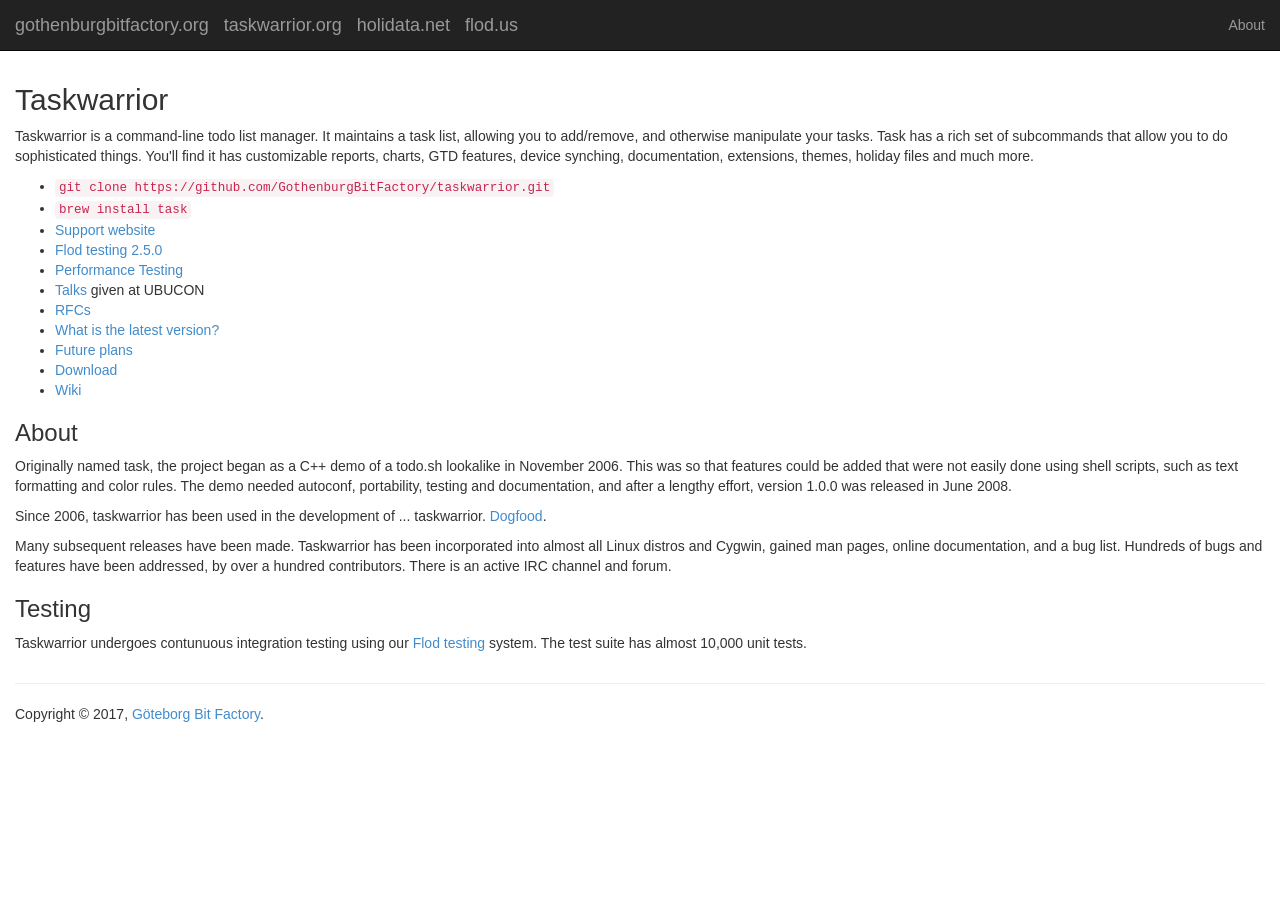
<file: projects/taskwarrior.html>
<!DOCTYPE html>
<html lang="en">
  <head>
    <meta charset="utf-8">
    <title>gothenburgbitfactory.org</title>
    <meta http-equiv="X-UA-Compatible" content="IE=edge">
    <meta name="viewport" content="width=device-width, initial-scale=1">
    <meta name="description" content="">
    <meta name="author" content="">
    <link rel="shortcut icon" href="/favicon.ico">

    <link href="/bootstrap/css/bootstrap.min.css" rel="stylesheet">
    <!--[if lt IE 9]>
      <script src="https://oss.maxcdn.com/libs/html5shiv/3.7.0/html5shiv.js"></script>
      <script src="https://oss.maxcdn.com/libs/respond.js/1.4.2/respond.min.js"></script>
    <![endif]-->
  </head>

  <body>
    <div class="navbar navbar-inverse navbar-fixed-top" role="navigation">
      <div class="container-fluid">
        <div class="navbar-header">
          <button type="button" class="navbar-toggle" data-toggle="collapse" data-target=".navbar-collapse">
            <span class="sr-only">Toggle navigation</span>
            <span class="icon-bar"></span>
            <span class="icon-bar"></span>
            <span class="icon-bar"></span>
          </button>
          <a class="navbar-brand" href="http://gothenburgbitfactory.org">gothenburgbitfactory.org</a>
          <a class="navbar-brand" href="http://taskwarrior.org">taskwarrior.org</a>
          <a class="navbar-brand" href="http://holidata.net">holidata.net</a>
          <a class="navbar-brand" href="http://flod.us">flod.us</a>
        </div>
        <div class="navbar-collapse collapse">
          <ul class="nav navbar-nav navbar-right">
            <li><a href="/about.html">About</a></li>
          </ul>
        </div>
      </div>
    </div>
    <h2>&nbsp;</h2>

    <div class="container-fluid">
      <div class="row">
        <div class="col-md-12 main">
          <h2>Taskwarrior</h2>
          <p>
            Taskwarrior is a command-line todo list manager.
            It maintains a task list, allowing you to add/remove, and otherwise
            manipulate your tasks. Task has a rich set of subcommands that allow
            you to do sophisticated things. You'll find it has customizable
            reports, charts, GTD features, device synching, documentation,
            extensions, themes, holiday files and much more.
          </p>
          <ul>
            <li><code>git clone https://github.com/GothenburgBitFactory/taskwarrior.git</code></li>
            <li><code>brew install task</code></li>
            <li><a href="http://taskwarrior.org">Support website</a></li>
            <li><a href="https://central.gothenburgbitfactory.org/task-2.5.0.html">Flod testing 2.5.0</a></li>
            <li><a href="/projects/performance.html">Performance Testing</a></li>
            <li><a href="/talks/index.html">Talks</a> given at UBUCON</li>
            <li><a href="/rfcs/index.html">RFCs</a></li>
            <li><a href="/latest">What is the latest version?</a></li>
            <li><a href="http://taskwarrior.org/docs/design/plans.html">Future plans</a></li>
            <li><a href="http://taskwarrior.org/download">Download</a></li>
            <li><a href="http://taskwarrior.org/projects/taskwarrior/wiki">Wiki</a></li>
          </ul>

          <h3>About</h3>
          <p>
            Originally named task, the project began as a C++ demo of a todo.sh
            lookalike in November 2006.  This was so that features could be
            added that were not easily done using shell scripts, such as text
            formatting and color rules.

            The demo needed autoconf, portability, testing and documentation,
            and after a lengthy effort, version 1.0.0 was released in June 2008.
          </p>
          <p>
            Since 2006, taskwarrior has been used in the development of ...
            taskwarrior.
            <a href="http://en.wikipedia.org/wiki/Eating_your_own_dog_food">Dogfood</a>.
          </p>
          <p>
            Many subsequent releases have been made.  Taskwarrior has been incorporated
            into almost all Linux distros and Cygwin, gained man pages, online documentation,
            and a bug list.  Hundreds of bugs and features have been addressed, by over
            a hundred contributors.

            There is an active IRC channel and forum.
          </p>

          <h3>Testing</h3>
          <p>
            Taskwarrior undergoes contunuous integration testing using our
            <a href="http://flod.us">Flod testing</a> system.
            The test suite has almost 10,000 unit tests.
          </p>
        </div>
      </div>

      <hr>
      <footer>
        Copyright &copy; 2017, <a href="/about.html">Göteborg Bit Factory</a>.
      </footer>
    </div>

    <script src="https://code.jquery.com/jquery-1.10.2.min.js"></script>
    <script src="/bootstrap/js/bootstrap.min.js"></script>
  </body>
</html>
</file>
